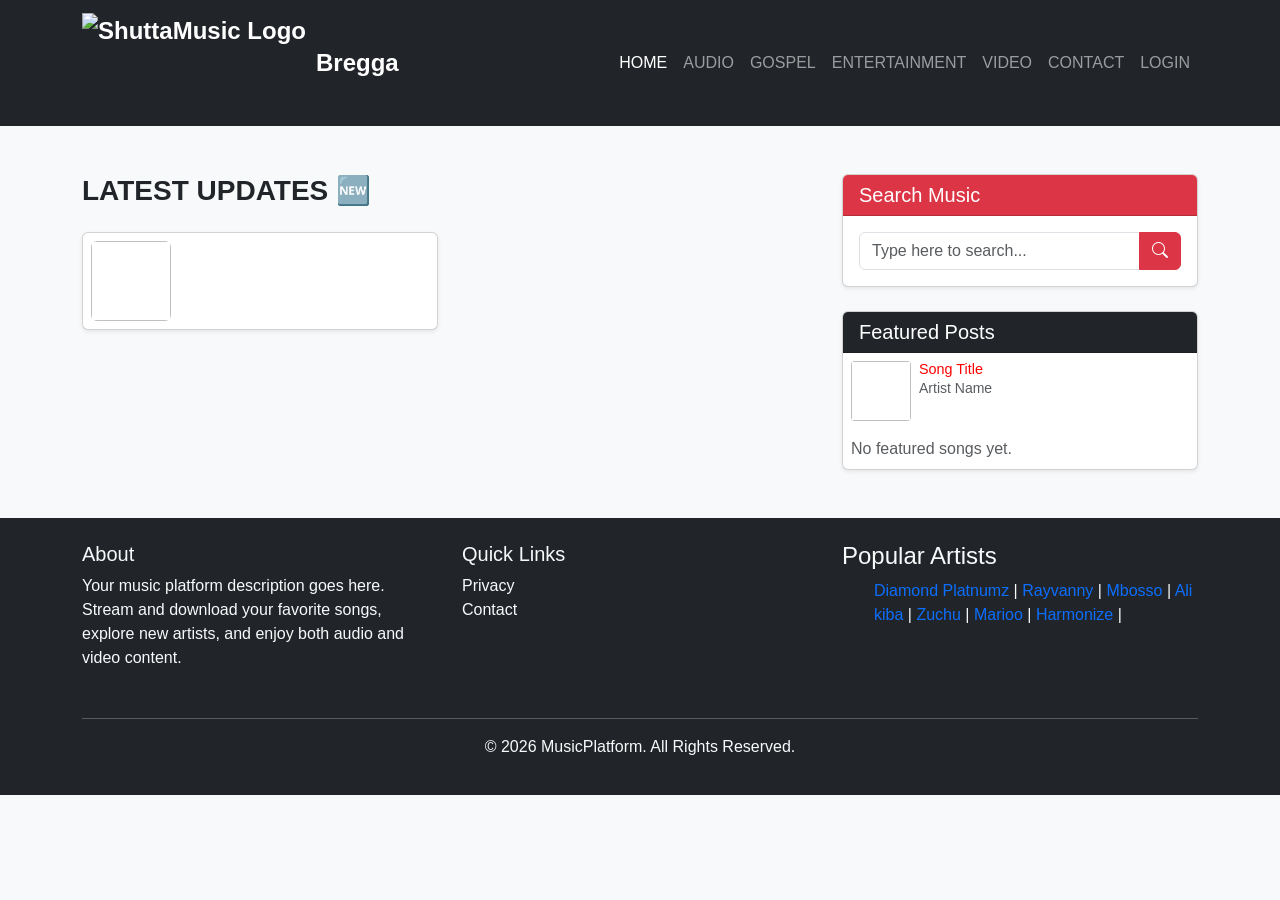
<file: src/main/resources/templates/index.html>
<!DOCTYPE html>
<html xmlns:th="http://www.thymeleaf.org">
<head>
  <meta charset="UTF-8">
  <title>BreggaMusicz</title>
  <meta name="viewport" content="width=device-width, initial-scale=1">

  <!-- Bootstrap CSS -->
  <link href="https://cdn.jsdelivr.net/npm/bootstrap@5.3.2/dist/css/bootstrap.min.css" rel="stylesheet">
  <link href="https://cdn.jsdelivr.net/npm/bootstrap-icons/font/bootstrap-icons.css" rel="stylesheet">

  <style>
    body {
      background: #f8f9fa;
      font-family: Arial, sans-serif;
    }

    /* Navbar */
    .navbar-brand {
      font-weight: bold;
      font-size: 1.5rem;
      display: flex;
      align-items: center;
      gap: 10px;
    }

    .navbar-brand img {
      height: 100px;
      max-width: 120%;
    }

    /* Search Section */
    .search-section {
      background: linear-gradient(to right, #000, #222);
      color: white;
      padding: 60px 20px;
      text-align: center;
    }

    .search-section input {
      max-width: 500px;
      width: 100%;
      margin: 0 auto;
      border-radius: 50px;
    }

    /* Footer */
    footer {
      background: #000;
      color: #fff;
      padding: 20px 0;
      margin-top: 40px;
    }

    /* Section titles */
    section h4 {
      font-weight: bold;
      margin-bottom: 20px;
    }

    /* Music & Artist Images */
    .artist-img {
      width: 100px;
      height: 100px;
      object-fit: cover;
      border-radius: 50%;
    }
	a{
		text-decoration: none;
	}

    .music-card img {
      width: 100%;
      height: 200px;
      object-fit: cover;
      border-radius: 10px;
    }

    /* Responsive adjustments */
    @media(max-width: 992px) {
      .navbar-brand {
        font-size: 1.2rem;
      }
      .search-section {
        padding: 40px 15px;
      }
      .music-card img {
        height: 180px;
      }
    }

    @media(max-width: 768px) {
      .artist-img {
        width: 80px;
        height: 80px;
      }

      .music-card img {
        height: 150px;
      }

      .search-section h2 {
        font-size: 1.5rem;
      }

      .navbar-brand img {
        height: 40px;
      }
    }

    @media(max-width: 576px) {
      .search-section {
        padding: 30px 10px;
      }

      .search-section input {
        max-width: 100%;
        font-size: 0.9rem;
      }

      .navbar-nav .nav-link {
        font-size: 0.9rem;
      }
    }

  </style>
</head>
<body>

<!-- NAVBAR -->
<nav class="navbar navbar-expand-lg navbar-dark bg-dark">
  <div class="container">
    <a class="navbar-brand" th:href="@{/}">
      <img th:src="@{/images/brandz.png}" alt="ShuttaMusic Logo">Bregga
    </a>
    <button class="navbar-toggler" type="button" data-bs-toggle="collapse" data-bs-target="#menu">
      <span class="navbar-toggler-icon"></span>
    </button>

    <div class="collapse navbar-collapse" id="menu">
      <ul class="navbar-nav ms-auto">
        <li class="nav-item"><a class="nav-link active" th:href="@{/}">HOME</a></li>
        <li class="nav-item"><a class="nav-link" th:href="@{/new_audio}">AUDIO</a></li>
        <li class="nav-item"><a class="nav-link" th:href="@{/gospel}">GOSPEL</a></li>
        <li class="nav-item"><a class="nav-link" th:href="@{/entertainment}">ENTERTAINMENT</a></li>
        <li class="nav-item"><a class="nav-link" th:href="@{/video}">VIDEO</a></li>
        <li class="nav-item"><a class="nav-link" th:href="@{/contact}">CONTACT</a></li>
        <li class="nav-item"><a class="nav-link" th:href="@{login}">LOGIN</a></li>
      </ul>
    </div>
  </div>
</nav>
<div class="container my-5">
  <div class="row">

    <!-- MAIN CONTENT / LATEST UPDATES -->
    <div class="col-lg-8 col-md-12">
      <h3 class="mb-4 fw-bold">LATEST UPDATES 🆕</h3>
      <div class="row g-4">
        <!-- Loop through musics -->
        <div class="col-12 col-sm-6 col-md-6" th:each="music : ${musics}">
          <div class="card h-100 shadow-sm p-2">
            <a th:href="@{'/download/' + ${music.id}}" class="text-decoration-none">
              <div class="d-flex align-items-center">
                <!-- Left: Image -->
                <img th:src="@{'/uploads/images/' + ${music.artistImage}}"
                     th:alt="${music.title}"
                     style="width:80px; height:80px; object-fit:cover; border-radius:6px; margin-right:12px;">
                
                <!-- Right: Artist Name and Title -->
                <div>
                  <small class="d-block fw-bold" th:text="${music.artistName}" style="color:red;"></small>
                  <h6 class="mb-0" th:text="${music.title}" style="color:red;"></h6>
                  <small class="text-muted" th:text="${music.songType}"></small>
                </div>
              </div>
            </a>
          </div>
        </div>
      </div>
    </div>

    <!-- RIGHT SIDEBAR -->
    <div class="col-lg-4 col-md-12 mt-4 mt-lg-0">

      <!-- SEARCH -->
      <div class="card mb-4 shadow-sm">
        <div class="card-header bg-danger text-white">
          <h5 class="mb-0">Search Music</h5>
        </div>
        <div class="card-body">
          <form th:action="@{/search}" method="get">
            <div class="input-group">
              <input type="text" name="query" class="form-control" placeholder="Type here to search..." required>
              <button class="btn btn-danger" type="submit">
                <i class="bi bi-search"></i>
              </button>
            </div>
          </form>
        </div>
      </div>

      <!-- FEATURED POSTS -->
      <div class="card shadow-sm">
        <div class="card-header bg-dark text-white">
          <h5 class="mb-0">Featured Posts</h5>
        </div>
        <div class="card-body p-2">

          <!-- Display featured musics -->
          <div th:each="featured : ${musics.subList(0, musics.size() > 10 ? 10 : musics.size())}" class="d-flex mb-3">
            <a th:href="@{'/download/' + ${featured.id}}">
              <img th:src="@{'/uploads/images/' + ${featured.artistImage}}"
                   style="width:60px; height:60px; object-fit:cover; border-radius:4px;" 
                   th:alt="${featured.title}">
            </a>
            <div class="ms-2">
              <h6 class="mb-0" style="font-size:0.9rem; color:red;" th:text="${featured.title}">Song Title</h6>
              <small class="text-muted d-block" th:text="${featured.artistName}">Artist Name</small>
            </div>
          </div>

          <!-- Message if no musics -->
          <div th:if="${#lists.isEmpty(musics)}">
            <p class="text-muted mb-0">No featured songs yet.</p>
          </div>

        </div>
      </div>

    </div> <!-- /RIGHT SIDEBAR -->

  </div> <!-- /.row -->
</div>



				<!-- Footer -->
				<footer class="bg-dark text-light pt-4 mt-5">
				    <div class="container">
				        <div class="row">

				            <!-- About Section -->
				            <div class="col-md-4 mb-3">
				                <h5>About</h5>
				                <p>
				                    Your music platform description goes here. Stream and download your favorite songs, explore new artists, and enjoy both audio and video content.
				                </p>
				            </div>

				            <!-- Quick Links -->
				            <div class="col-md-4 mb-3">
				                <h5>Quick Links</h5>
				                <ul class="list-unstyled">  
				                      <li><a th:href="@{privacy}" class="text-light text-decoration-none">Privacy</a></li>
				                    <li><a th:href="@{/contact}" class="text-light text-decoration-none">Contact</a></li>
				                </ul>
				            </div>
							<div class="col-md-4 mb-3">
							<h4>Popular Artists</h4>
							      <ul class="artist-links">
									<a href="/artist?name=Diamond Platnumz">Diamond Platnumz</a> |
									    <a href="/artist?name=Rayvanny">Rayvanny</a> |
									    <a href="/artist?name=Mboso">Mbosso</a>  |
										<a href="/artist?name=Ali kiba">Ali kiba</a>  |
										<a href="/artist?name=Zuchu">Zuchu</a>  |
										<a href="/artist?name=Marioo">Marioo</a>  |
										<a href="/artist?name=Harmonize">Harmonize</a>  |
							     </ul>
								 </div>

				        </div>

				        <hr class="bg-light">

				        <!-- Copyright -->
				        <div class="text-center pb-3">
				            &copy; <span id="year"></span> MusicPlatform. All Rights Reserved.
				        </div>
				    </div>
				</footer>

				<script>
				    // Dynamic year
				    document.getElementById('year').textContent = new Date().getFullYear();
				</script>

<!-- Bootstrap JS -->
<script>
  // Dynamically set the current year
  document.getElementById("current-year").textContent = new Date().getFullYear();
</script>
<script src="https://cdn.jsdelivr.net/npm/bootstrap@5.3.2/dist/js/bootstrap.bundle.min.js"></script>
</body>
</html>
</file>
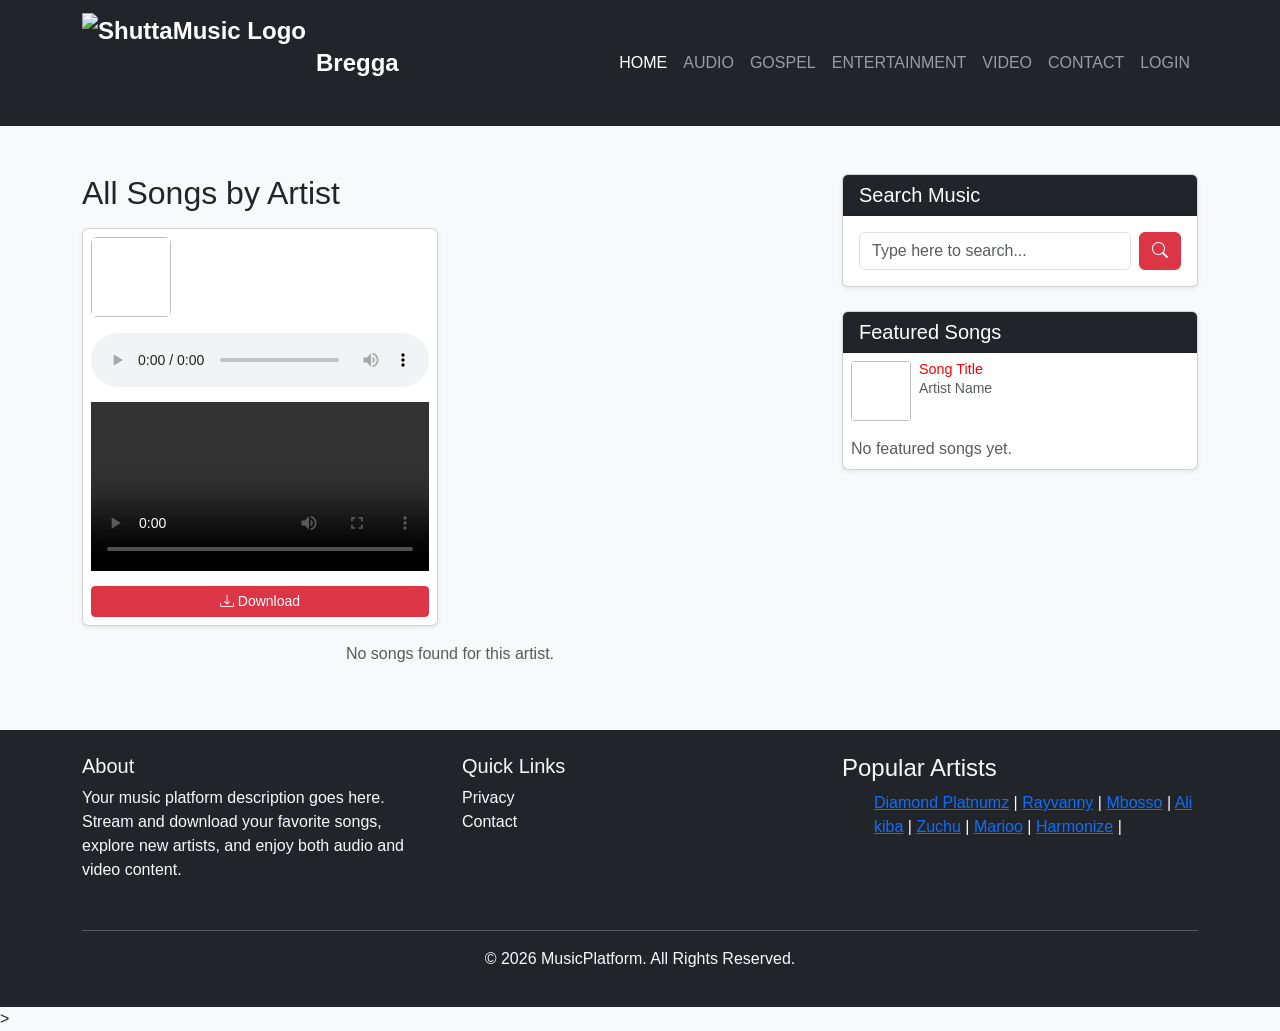
<file: src/main/resources/templates/artist.html>
<!DOCTYPE html>
	<html xmlns:th="http://www.thymeleaf.org">
	<head>
	  <meta charset="UTF-8">
	   <title th:text="${artistName} + ' Songs'">Artist Songs</title>
	  <meta name="viewport" content="width=device-width, initial-scale=1">

	  <!-- Bootstrap CSS -->
	  <link href="https://cdn.jsdelivr.net/npm/bootstrap@5.3.2/dist/css/bootstrap.min.css" rel="stylesheet">
	  <link href="https://cdn.jsdelivr.net/npm/bootstrap-icons/font/bootstrap-icons.css" rel="stylesheet">

	  <style>
	    body {
	      background: #f8f9fa;
	      font-family: Arial, sans-serif;
	    }

	    /* Navbar */
	    .navbar-brand {
	      font-weight: bold;
	      font-size: 1.5rem;
	      display: flex;
	      align-items: center;
	      gap: 10px;
	    }

	    .navbar-brand img {
	      height: 100px;
	      max-width: 120%;
	    }

	    /* Search Section */
	    .search-section {
	      background: linear-gradient(to right, #000, #222);
	      color: white;
	      padding: 60px 20px;
	      text-align: center;
	    }

	    .search-section input {
	      max-width: 500px;
	      width: 100%;
	      margin: 0 auto;
	      border-radius: 50px;
	    }

	    /* Footer */
	    footer {
	      background: #000;
	      color: #fff;
	      padding: 20px 0;
	      margin-top: 40px;
	    }

	    /* Section titles */
	    section h4 {
	      font-weight: bold;
	      margin-bottom: 20px;
	    }

	    /* Music & Artist Images */
	    .artist-img {
	      width: 100px;
	      height: 100px;
	      object-fit: cover;
	      border-radius: 50%;
	    }

	    .music-card img {
	      width: 100%;
	      height: 200px;
	      object-fit: cover;
	      border-radius: 10px;
	    }

	    /* Responsive adjustments */
	    @media(max-width: 992px) {
	      .navbar-brand {
	        font-size: 1.2rem;
	      }
	      .search-section {
	        padding: 40px 15px;
	      }
	      .music-card img {
	        height: 180px;
	      }
	    }

	    @media(max-width: 768px) {
	      .artist-img {
	        width: 80px;
	        height: 80px;
	      }

	      .music-card img {
	        height: 150px;
	      }

	      .search-section h2 {
	        font-size: 1.5rem;
	      }

	      .navbar-brand img {
	        height: 40px;
	      }
	    }

	    @media(max-width: 576px) {
	      .search-section {
	        padding: 30px 10px;
	      }

	      .search-section input {
	        max-width: 100%;
	        font-size: 0.9rem;
	      }

	      .navbar-nav .nav-link {
	        font-size: 0.9rem;
	      }
	    }
		
		
	  </style>
	</head>
	<body>

	<!-- NAVBAR -->
	<nav class="navbar navbar-expand-lg navbar-dark bg-dark">
	  <div class="container">
	    <a class="navbar-brand" th:href="@{/}">
	      <img th:src="@{/images/brandz.png}" alt="ShuttaMusic Logo"> Bregga
	    </a>

	    <button class="navbar-toggler" type="button" data-bs-toggle="collapse" data-bs-target="#menu">
	      <span class="navbar-toggler-icon"></span>
	    </button>

	    <div class="collapse navbar-collapse" id="menu">
	      <ul class="navbar-nav ms-auto">
	        <li class="nav-item"><a class="nav-link active" th:href="@{/}">HOME</a></li>
	        <li class="nav-item"><a class="nav-link" th:href="@{/new_audio}">AUDIO</a></li>
	        <li class="nav-item"><a class="nav-link" th:href="@{/gospel}">GOSPEL</a></li>
	        <li class="nav-item"><a class="nav-link" th:href="@{/entertainment}">ENTERTAINMENT</a></li>
	        <li class="nav-item"><a class="nav-link" th:href="@{/video}">VIDEO</a></li>
	        <li class="nav-item"><a class="nav-link" th:href="@{/contact}">CONTACT</a></li>
	        <li class="nav-item"><a class="nav-link" th:href="@{login}">LOGIN</a></li>
	      </ul>
	    </div>
	  </div>
	</nav>
	<div class="container my-5">
	  <div class="row">

	    <!-- LEFT COLUMN: Artist Songs -->
	    <div class="col-lg-8 col-md-12">

	      <!-- PAGE HEADER -->
	      <h2 class="mb-3" th:text="'All Songs by ' + ${artistName}">All Songs by Artist</h2>

	      <!-- SONG LIST -->
	      <div class="row g-4" th:if="${songs != null}">
	        <div class="col-12 col-sm-6 col-md-6" th:each="song : ${songs}">
	          <div class="card h-100 shadow-sm p-2">

	            <a th:href="@{'/uploads/songs/' + ${song.songFile}}" target="_blank" class="text-decoration-none">
	              <div class="d-flex align-items-center">

	                <!-- LEFT: Artist Image -->
	                <img th:src="@{'/uploads/images/' + ${song.artistImage}}"
	                     th:alt="${song.title}"
	                     style="width:80px; height:80px; object-fit:cover; border-radius:6px; margin-right:12px;">

	                <!-- RIGHT: Title & Artist Name -->
	                <div class="flex-grow-1">
	                  <small class="d-block fw-bold" th:text="${song.artistName}" style="color:red;"></small>
	                  <h6 class="mb-1" th:text="${song.title}" style="color:red;"></h6>
	                  <small class="text-muted" th:text="${song.songType}"></small>
	                </div>

	              </div>
	            </a>

	            <!-- AUDIO / VIDEO PLAYER -->
	            <div class="mt-2">
	              <div th:if="${song.songType == 'AUDIO'}">
	                <audio controls th:src="@{'/uploads/songs/' + ${song.songFile}}" class="w-100 mt-2"></audio>
	              </div>
	              <div th:if="${song.songType == 'VIDEO'}">
	                <video controls th:src="@{'/uploads/songs/' + ${song.songFile}}" class="w-100 mt-2"></video>
	              </div>
	            </div>

	            <!-- DOWNLOAD BUTTON -->
	            <a th:href="@{'/uploads/songs/' + ${song.songFile}}" download class="btn btn-sm btn-danger mt-2">
	              <i class="bi bi-download"></i> Download
	            </a>

	          </div>
	        </div>
	      </div>

	      <!-- No Songs Message -->
	      <div class="text-center mt-3" th:if="${#lists.isEmpty(songs)}">
	        <p class="text-muted">No songs found for this artist.</p>
	      </div>

	    </div>

	    <!-- RIGHT COLUMN: Sidebar -->
	    <div class="col-lg-4 col-md-12 mt-4 mt-lg-0">

	      <!-- SEARCH BOX -->
	      <div class="card mb-4 shadow-sm">
	        <div class="card-header bg-dark text-white">
	          <h5 class="mb-0">Search Music</h5>
	        </div>
	        <div class="card-body p-3">
	          <form th:action="@{/search}" method="get" class="d-flex">
	            <input type="text" name="query" class="form-control me-2" placeholder="Type here to search..." required>
	            <button class="btn btn-danger" type="submit">
	              <i class="bi bi-search"></i>
	            </button>
	          </form>
	        </div>
	      </div>

	      <!-- FEATURED SONGS -->
	      <div class="card shadow-sm">
	        <div class="card-header bg-dark text-white">
	          <h5 class="mb-0">Featured Songs</h5>
	        </div>
	        <div class="card-body p-2">

	          <!-- Loop over top 5 featured songs -->
	          <div th:each="featured : ${songs.subList(0, songs.size() > 5 ? 5 : songs.size())}" class="d-flex mb-3">
	            <a th:href="@{'/uploads/songs/' + ${featured.songFile}}" target="_blank">
	              <img th:src="@{'/uploads/images/' + ${featured.artistImage}}"
	                   style="width:60px; height:60px; object-fit:cover; border-radius:4px;" 
	                   th:alt="${featured.title}">
	            </a>
	            <div class="ms-2">
	              <h6 class="mb-0" style="font-size:0.9rem; color:red;" th:text="${featured.title}">Song Title</h6>
	              <small class="text-muted d-block" th:text="${featured.artistName}">Artist Name</small>
	            </div>
	          </div>

	          <!-- Message if no featured songs -->
	          <div th:if="${#lists.isEmpty(songs)}">
	            <p class="text-muted mb-0">No featured songs yet.</p>
	          </div>

	        </div>
	      </div>

	    </div> <!-- /RIGHT COLUMN -->

	  </div> <!-- /.row -->
	</div> <!-- /CONTAINER -->

<!-- Footer -->
				<footer class="bg-dark text-light pt-4 mt-5">
				    <div class="container">
				        <div class="row">

				            <!-- About Section -->
				            <div class="col-md-4 mb-3">
				                <h5>About</h5>
				                <p>
				                    Your music platform description goes here. Stream and download your favorite songs, explore new artists, and enjoy both audio and video content.
				                </p>
				            </div>

				            <!-- Quick Links -->
				            <div class="col-md-4 mb-3">
				                <h5>Quick Links</h5>
				                <ul class="list-unstyled">  
				                    <li><a th:href="@{privacy}" class="text-light text-decoration-none">Privacy</a></li>
				                    <li><a th:href="@{/contact}" class="text-light text-decoration-none">Contact</a></li>
				                </ul>
				            </div>
							<div class="col-md-4 mb-3">
							<h4>Popular Artists</h4>
							      <ul class="artist-links">
									<a href="/artist?name=Diamond Platnumz">Diamond Platnumz</a> |
									    <a href="/artist?name=Rayvanny">Rayvanny</a> |
									    <a href="/artist?name=Mboso">Mbosso</a>  |
										<a href="/artist?name=Ali kiba">Ali kiba</a>  |
										<a href="/artist?name=Zuchu">Zuchu</a>  |
										<a href="/artist?name=Marioo">Marioo</a>  |
										<a href="/artist?name=Harmonize">Harmonize</a>  |
							     </ul>
								 </div>

				        </div>

				        <hr class="bg-light">

				        <!-- Copyright -->
				        <div class="text-center pb-3">
				            &copy; <span id="year"></span> MusicPlatform. All Rights Reserved.
				        </div>
				    </div>
				</footer>

				<script>
				    // Dynamic year
				    document.getElementById('year').textContent = new Date().getFullYear();
				</script>

<!-- Bootstrap JS -->
<script>
  // Dynamically set the current year
  document.getElementById("current-year").textContent = new Date().getFullYear();
</script>
<script src="https://cdn.jsdelivr.net/npm/bootstrap@5.3.2/dist/js/bootstrap.bundle.min.js"></script>
</body>
</html>
>
</file>
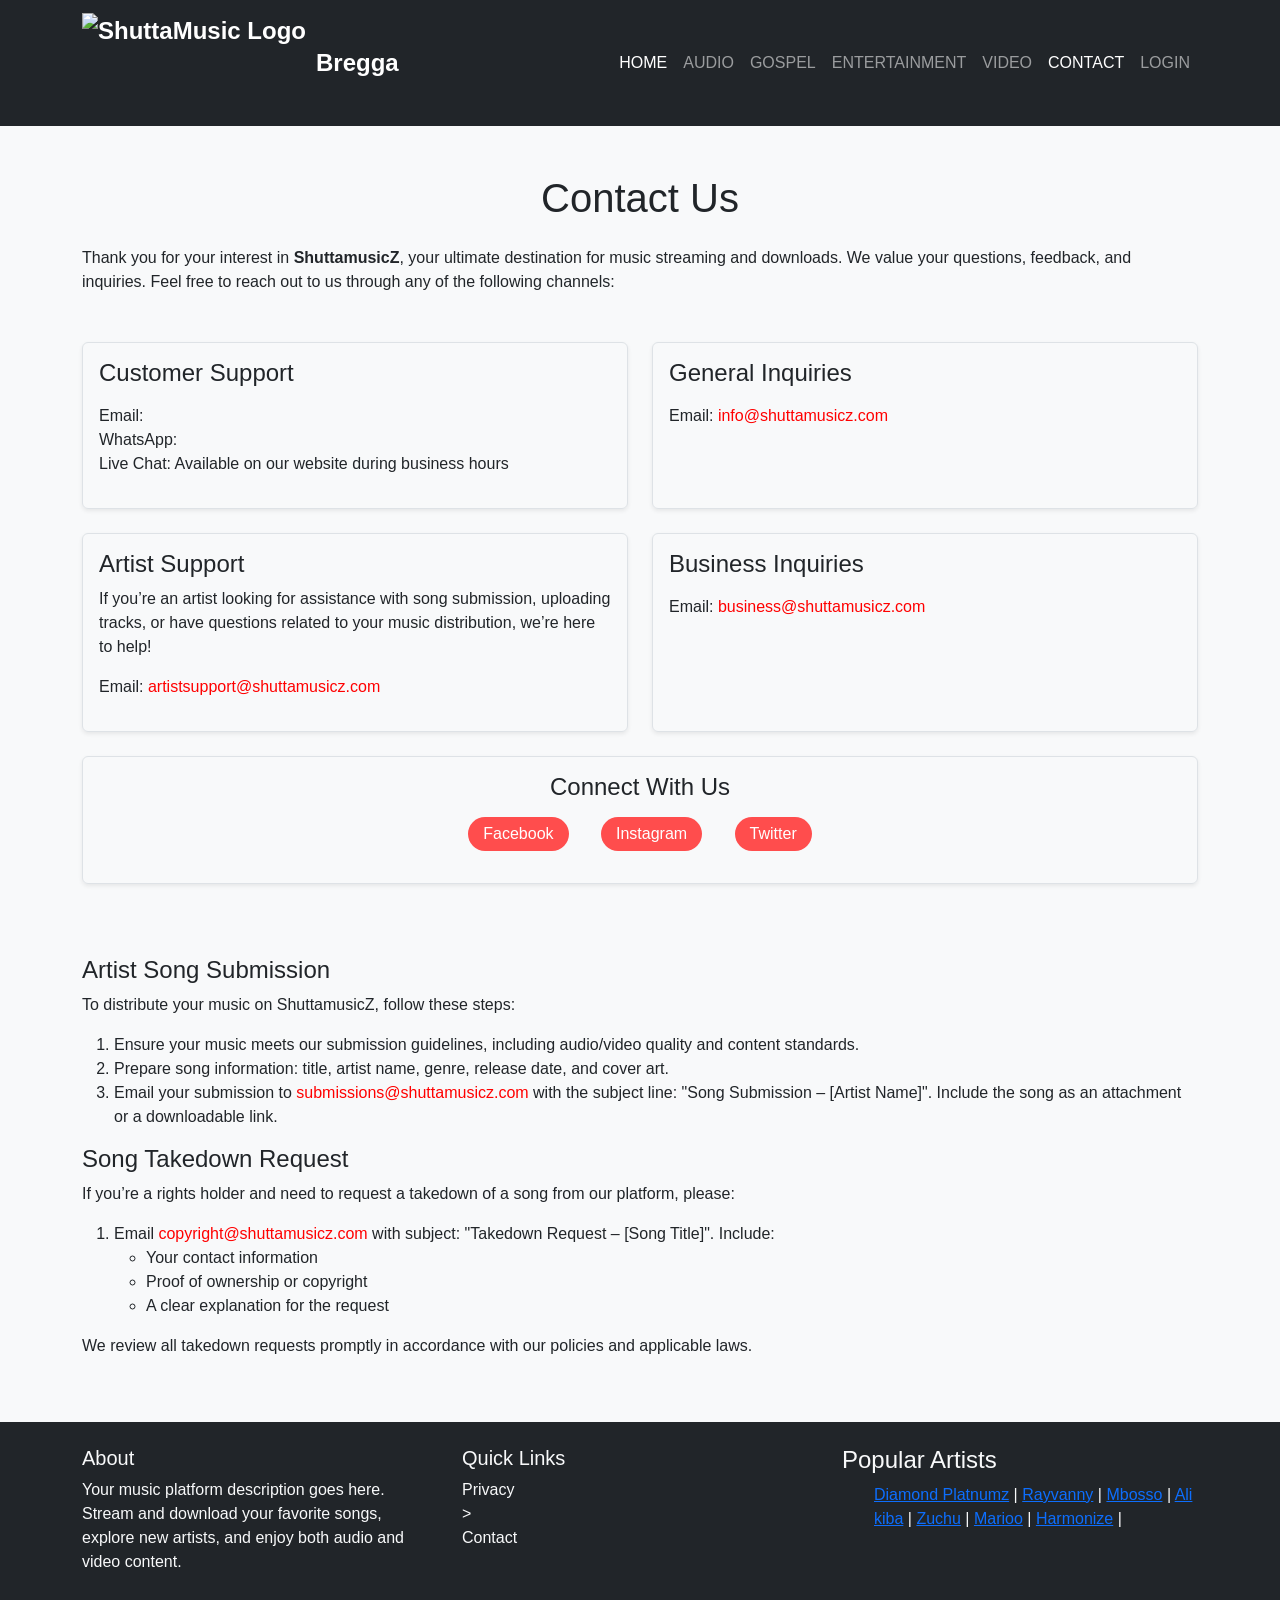
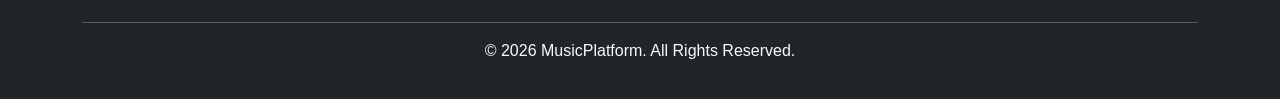
<file: src/main/resources/templates/contact.html>
<!DOCTYPE html>
<html xmlns:th="http://www.thymeleaf.org">
<head>
  <meta charset="UTF-8">
  <title>Breggamusicz</title>
  <meta name="viewport" content="width=device-width, initial-scale=1">

  <!-- Bootstrap CSS -->
  <link href="https://cdn.jsdelivr.net/npm/bootstrap@5.3.2/dist/css/bootstrap.min.css" rel="stylesheet">
  <link href="https://cdn.jsdelivr.net/npm/bootstrap-icons/font/bootstrap-icons.css" rel="stylesheet">

  <style>
    body {
      background: #f8f9fa;
      font-family: Arial, sans-serif;
    }

    /* Navbar */
    .navbar-brand {
      font-weight: bold;
      font-size: 1.5rem;
      display: flex;
      align-items: center;
      gap: 10px;
    }

    .navbar-brand img {
      height: 100px;
      max-width: 120%;
    }

    /* Search Section */
    .search-section {
      background: linear-gradient(to right, #000, #222);
      color: white;
      padding: 60px 20px;
      text-align: center;
    }

    .search-section input {
      max-width: 500px;
      width: 100%;
      margin: 0 auto;
      border-radius: 50px;
    }

    /* Footer */
    footer {
      background: #000;
      color: #fff;
      padding: 20px 0;
      margin-top: 40px;
    }

    /* Section titles */
    section h4 {
      font-weight: bold;
      margin-bottom: 20px;
    }

    /* Music & Artist Images */
    .artist-img {
      width: 100px;
      height: 100px;
      object-fit: cover;
      border-radius: 50%;
    }

    .music-card img {
      width: 100%;
      height: 200px;
      object-fit: cover;
      border-radius: 10px;
    }

    /* Responsive adjustments */
    @media(max-width: 992px) {
      .navbar-brand {
        font-size: 1.2rem;
      }
      .search-section {
        padding: 40px 15px;
      }
      .music-card img {
        height: 180px;
      }
    }

    @media(max-width: 768px) {
      .artist-img {
        width: 80px;
        height: 80px;
      }

      .music-card img {
        height: 150px;
      }

      .search-section h2 {
        font-size: 1.5rem;
      }

      .navbar-brand img {
        height: 40px;
      }
    }

    @media(max-width: 576px) {
      .search-section {
        padding: 30px 10px;
      }

      .search-section input {
        max-width: 100%;
        font-size: 0.9rem;
      }

      .navbar-nav .nav-link {
        font-size: 0.9rem;
      }
	  
    }
	/* Remove underline & keep links red */
	.entry-title a,
	.meta-category a {
	    color: #e60000;        /* red color */
	    text-decoration: none; /* remove underline */
	    font-weight: 600;
	}

	/* Hover effect */
	.entry-title a:hover,
	.meta-category a:hover {
	    color: #b80000;        /* darker red on hover */
	    text-decoration: none;
	}
	
	
	.contact-box {
	  transition: transform 0.3s ease, box-shadow 0.3s ease;
	}
	.contact-box:hover {
	  transform: translateY(-5px);
	  box-shadow: 0 8px 20px rgba(0,0,0,0.15);
	}
	.list-inline-item a {
	  display: inline-block;
	  margin: 0 10px;
	  padding: 5px 15px;
	  background: #ff4d4d;
	  color: #fff;
	  border-radius: 20px;
	  text-decoration: none;
	  transition: background 0.3s;
	}
	.list-inline-item a:hover {
	  background: #ff1a1a;
	}

  </style>
</head>
<body>

<!-- NAVBAR -->
<nav class="navbar navbar-expand-lg navbar-dark bg-dark">
  <div class="container">
    <a class="navbar-brand" th:href="@{/}">
      <img th:src="@{/images/brandz.png}" alt="ShuttaMusic Logo"> Bregga
    </a>

    <button class="navbar-toggler" type="button" data-bs-toggle="collapse" data-bs-target="#menu">
      <span class="navbar-toggler-icon"></span>
    </button>

    <div class="collapse navbar-collapse" id="menu">
      <ul class="navbar-nav ms-auto">
        <li class="nav-item"><a class="nav-link active" th:href="@{/}">HOME</a></li>
        <li class="nav-item"><a class="nav-link" th:href="@{/new_audio}">AUDIO</a></li>
        <li class="nav-item"><a class="nav-link" th:href="@{/gospel}">GOSPEL</a></li>
        <li class="nav-item"><a class="nav-link" th:href="@{/entertainment}">ENTERTAINMENT</a></li>
        <li class="nav-item"><a class="nav-link" th:href="@{/video}">VIDEO</a></li>
        <li class="nav-item"><a class="nav-link active" th:href="@{/contact}">CONTACT</a></li>
        <li class="nav-item"><a class="nav-link" th:href="@{login}">LOGIN</a></li>
      </ul>
    </div>
  </div>
</nav>

<div class="container my-5">
  <div class="row">

    <!-- MAIN COLUMN: Contact Content -->
    <div class="col-12">
      <main class="main-box main-box-single">

        <article class="vce-page page type-page status-publish hentry">

          <!-- Page Header -->
          <header class="entry-header mb-4 text-center">
            <h1 class="entry-title entry-title-page">Contact Us</h1>
          </header>

          <!-- Contact Description -->
          <div class="entry-content page-content mb-5">
            <p>
              Thank you for your interest in <strong>ShuttamusicZ</strong>, your ultimate destination for music streaming and downloads. 
              We value your questions, feedback, and inquiries. Feel free to reach out to us through any of the following channels:
            </p>
          </div>

          <!-- Contact Info Grid -->
          <div class="row text-center text-md-start mb-5">

            <!-- Customer Support -->
            <div class="col-md-6 mb-4">
              <div class="contact-box p-3 border rounded shadow-sm h-100">
                <h4>Customer Support</h4>
                <ul class="list-unstyled mt-3">
                  <li>Email: 
                    <a th:href="'mailto:' + ${supportEmail}" 
                       th:text="${supportEmail}" 
                       style="color: red; text-decoration: none;">
                    </a>
                  </li>
                  <li>WhatsApp: <strong th:text="${whatsAppNumber}"></strong></li>
                  <li>Live Chat: Available on our website during business hours</li>
                </ul>
              </div>
            </div>

            <!-- General Inquiries -->
            <div class="col-md-6 mb-4">
              <div class="contact-box p-3 border rounded shadow-sm h-100">
                <h4>General Inquiries</h4>
                <ul class="list-unstyled mt-3">
                  <li>Email: <a href="mailto:info@shuttamusicz.com" style="color: red; text-decoration: none">info@shuttamusicz.com</a></li>
                </ul>
              </div>
            </div>

            <!-- Artist Support -->
            <div class="col-md-6 mb-4">
              <div class="contact-box p-3 border rounded shadow-sm h-100">
                <h4>Artist Support</h4>
                <p>If you’re an artist looking for assistance with song submission, uploading tracks, or have questions related to your music distribution, we’re here to help!</p>
                <ul class="list-unstyled mt-3">
                  <li>Email: <a href="mailto:artistsupport@shuttamusicz.com" style="color: red; text-decoration: none">artistsupport@shuttamusicz.com</a></li>
                </ul>
              </div>
            </div>

            <!-- Business Inquiries -->
            <div class="col-md-6 mb-4">
              <div class="contact-box p-3 border rounded shadow-sm h-100">
                <h4>Business Inquiries</h4>
                <ul class="list-unstyled mt-3">
                  <li>Email: <a href="mailto:business@shuttamusicz.com" style="color: red; text-decoration: none">business@shuttamusicz.com</a></li>
                </ul>
              </div>
            </div>

            <!-- Social Media -->
            <div class="col-12 mb-4">
              <div class="contact-box p-3 border rounded shadow-sm text-center">
                <h4>Connect With Us</h4>
                <ul class="list-inline mt-3">
                  <li class="list-inline-item"><a href="https://www.facebook.com/shuttamusicz" target="_blank">Facebook</a></li>
                  <li class="list-inline-item"><a href="https://www.instagram.com/shuttamusicz" target="_blank">Instagram</a></li>
                  <li class="list-inline-item"><a href="https://twitter.com/shuttamusicz" target="_blank">Twitter</a></li>
                </ul>
              </div>
            </div>

          </div>

          <!-- Song Submission & Takedown Instructions -->
          <div class="entry-content page-content">
            <h4>Artist Song Submission</h4>
            <p>To distribute your music on ShuttamusicZ, follow these steps:</p>
            <ol>
              <li>Ensure your music meets our submission guidelines, including audio/video quality and content standards.</li>
              <li>Prepare song information: title, artist name, genre, release date, and cover art.</li>
              <li>Email your submission to <a href="mailto:submissions@shuttamusicz.com" style="color: red; text-decoration: none">submissions@shuttamusicz.com</a> with the subject line: "Song Submission – [Artist Name]". Include the song as an attachment or a downloadable link.</li>
            </ol>

            <h4>Song Takedown Request</h4>
            <p>If you’re a rights holder and need to request a takedown of a song from our platform, please:</p>
            <ol>
              <li>Email <a href="mailto:copyright@shuttamusicz.com" style="color: red; text-decoration: none">copyright@shuttamusicz.com</a> with subject: "Takedown Request – [Song Title]". Include:
                <ul>
                  <li>Your contact information</li>
                  <li>Proof of ownership or copyright</li>
                  <li>A clear explanation for the request</li>
                </ul>
              </li>
            </ol>
            <p>We review all takedown requests promptly in accordance with our policies and applicable laws.</p>
          </div>

        </article>
      </main>
    </div> <!-- /MAIN COLUMN -->

  </div> <!-- /ROW -->
</div> <!-- /CONTAINER -->

		<!-- Footer -->
				<footer class="bg-dark text-light pt-4 mt-5">
				    <div class="container">
				        <div class="row">

				            <!-- About Section -->
				            <div class="col-md-4 mb-3">
				                <h5>About</h5>
				                <p>
				                    Your music platform description goes here. Stream and download your favorite songs, explore new artists, and enjoy both audio and video content.
				                </p>
				            </div>

				            <!-- Quick Links -->
				            <div class="col-md-4 mb-3">
				                <h5>Quick Links</h5>
				                <ul class="list-unstyled">  
				                 <li><a th:href="@{privacy}" class="text-light text-decoration-none">Privacy</a></li>>
				                    <li><a th:href="@{/contact}" class="text-light text-decoration-none">Contact</a></li>
				                </ul>
				            </div>
							<div class="col-md-4 mb-3">
							<h4>Popular Artists</h4>
							      <ul class="artist-links">
									<a href="/artist?name=Diamond Platnumz">Diamond Platnumz</a> |
									    <a href="/artist?name=Rayvanny">Rayvanny</a> |
									    <a href="/artist?name=Mboso">Mbosso</a>  |
										<a href="/artist?name=Ali kiba">Ali kiba</a>  |
										<a href="/artist?name=Zuchu">Zuchu</a>  |
										<a href="/artist?name=Marioo">Marioo</a>  |
										<a href="/artist?name=Harmonize">Harmonize</a>  |
							     </ul>
								 </div>

				        </div>

				        <hr class="bg-light">

				        <!-- Copyright -->
				        <div class="text-center pb-3">
				            &copy; <span id="year"></span> MusicPlatform. All Rights Reserved.
				        </div>
				    </div>
				</footer>

				<script>
				    // Dynamic year
				    document.getElementById('year').textContent = new Date().getFullYear();
				</script>

<!-- Bootstrap JS -->
<script>
  // Dynamically set the current year
  document.getElementById("current-year").textContent = new Date().getFullYear();
</script>
<script src="https://cdn.jsdelivr.net/npm/bootstrap@5.3.2/dist/js/bootstrap.bundle.min.js"></script>
</body>
</html>
</file>
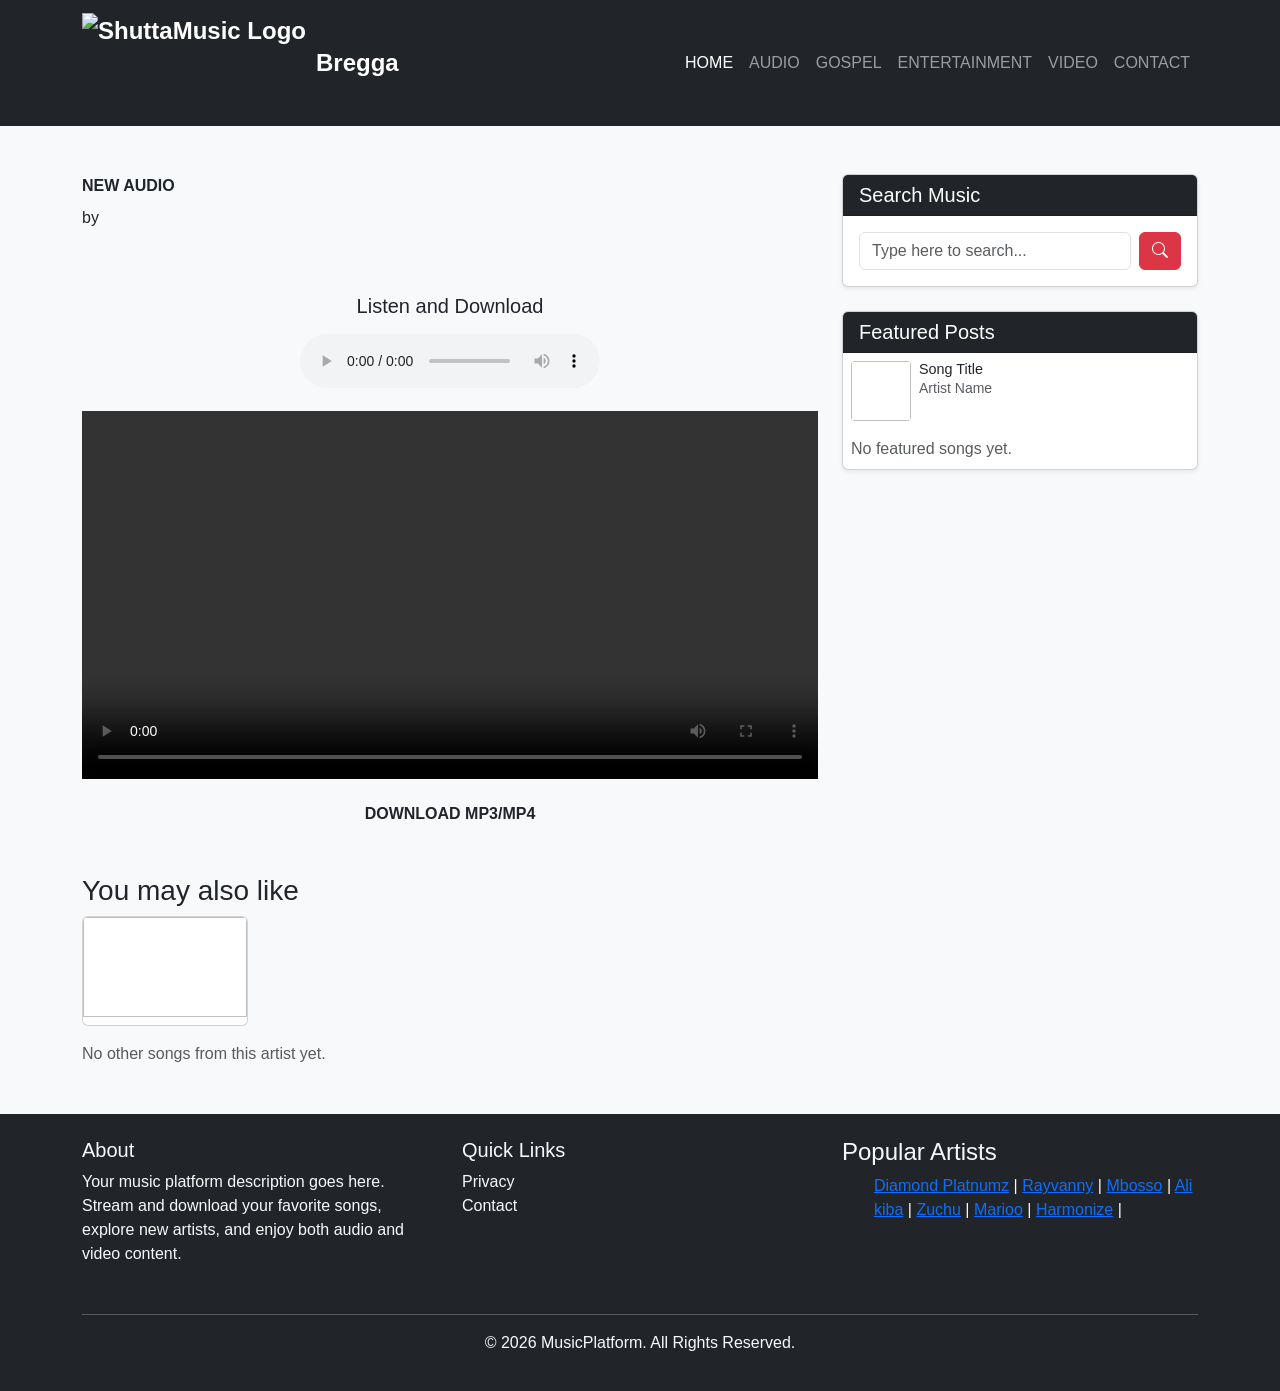
<file: src/main/resources/templates/download.html>
<!DOCTYPE html>
<html xmlns:th="http://www.thymeleaf.org">
<head>
  <meta charset="UTF-8">
  <title>reggamusicz</title>
  <meta name="viewport" content="width=device-width, initial-scale=1">

  <!-- Bootstrap CSS -->
  <link href="https://cdn.jsdelivr.net/npm/bootstrap@5.3.2/dist/css/bootstrap.min.css" rel="stylesheet">
  <link href="https://cdn.jsdelivr.net/npm/bootstrap-icons/font/bootstrap-icons.css" rel="stylesheet">

  <style>
    body {
      background: #f8f9fa;
      font-family: Arial, sans-serif;
    }

    /* Navbar */
    .navbar-brand {
      font-weight: bold;
      font-size: 1.5rem;
      display: flex;
      align-items: center;
      gap: 10px;
    }

    .navbar-brand img {
      height: 100px;
      max-width: 120%;
    }

    /* Search Section */
    .search-section {
      background: linear-gradient(to right, #000, #222);
      color: white;
      padding: 60px 20px;
      text-align: center;
    }

    .search-section input {
      max-width: 500px;
      width: 100%;
      margin: 0 auto;
      border-radius: 50px;
    }

    /* Footer */
    footer {
      background: #000;
      color: #fff;
      padding: 20px 0;
      margin-top: 40px;
    }

    /* Section titles */
    section h4 {
      font-weight: bold;
      margin-bottom: 20px;
    }

    /* Music & Artist Images */
    .artist-img {
      width: 100px;
      height: 100px;
      object-fit: cover;
      border-radius: 50%;
    }

    .music-card img {
      width: 100%;
      height: 200px;
      object-fit: cover;
      border-radius: 10px;
    }

    /* Responsive adjustments */
    @media(max-width: 992px) {
      .navbar-brand {
        font-size: 1.2rem;
      }
      .search-section {
        padding: 40px 15px;
      }
      .music-card img {
        height: 180px;
      }
    }

    @media(max-width: 768px) {
      .artist-img {
        width: 80px;
        height: 80px;
      }

      .music-card img {
        height: 150px;
      }

      .search-section h2 {
        font-size: 1.5rem;
      }

      .navbar-brand img {
        height: 40px;
      }
    }

    @media(max-width: 576px) {
      .search-section {
        padding: 30px 10px;
      }

      .search-section input {
        max-width: 100%;
        font-size: 0.9rem;
      }

      .navbar-nav .nav-link {
        font-size: 0.9rem;
      }
	  
    }
	/* Remove underline & keep links red */
	.entry-title a,
	.meta-category a {
	    color: #e60000;        /* red color */
	    text-decoration: none; /* remove underline */
	    font-weight: 600;
	}

	/* Hover effect */
	.entry-title a:hover,
	.meta-category a:hover {
	    color: #b80000;        /* darker red on hover */
	    text-decoration: none;
	}
	/* Shake animation */
	@keyframes shake {
	  0% { transform: translateX(0); }
	  20% { transform: translateX(-2px); }
	  40% { transform: translateX(2px); }
	  60% { transform: translateX(-2px); }
	  80% { transform: translateX(2px); }
	  100% { transform: translateX(0); }
	}

	/* Apply shake on hover for featured post images */
	.featured-post-img:hover {
	  animation: shake 0.5s;
	  animation-iteration-count: 1;
	  cursor: pointer;
	  transition: transform 0.2s ease-in-out;
	}
  </style>
</head>
<body>

<!-- NAVBAR -->
<nav class="navbar navbar-expand-lg navbar-dark bg-dark">
  <div class="container">
    <a class="navbar-brand" th:href="@{/}">
      <img th:src="@{/images/brandz.png}" alt="ShuttaMusic Logo"> Bregga
    </a>

    <button class="navbar-toggler" type="button" data-bs-toggle="collapse" data-bs-target="#menu">
      <span class="navbar-toggler-icon"></span>
    </button>

    <div class="collapse navbar-collapse" id="menu">
      <ul class="navbar-nav ms-auto">
        <li class="nav-item"><a class="nav-link active" th:href="@{/}">HOME</a></li>
        <li class="nav-item"><a class="nav-link" th:href="@{/new_audio}">AUDIO</a></li>
        <li class="nav-item"><a class="nav-link" th:href="@{/gospel}">GOSPEL</a></li>
        <li class="nav-item"><a class="nav-link" th:href="@{/entertainment}">ENTERTAINMENT</a></li>
        <li class="nav-item"><a class="nav-link" th:href="@{/video}">VIDEO</a></li>
        <li class="nav-item"><a class="nav-link" th:href="@{/contact}">CONTACT</a></li>
      </ul>
    </div>
  </div>
</nav>

<div class="container my-5" id="content">
  <div class="row">

    <!-- MAIN CONTENT -->
    <div class="col-lg-8 col-md-12" id="primary">
      <main id="main" class="main-box main-box-single">

        <article class="vce-single post type-post">

          <!-- Category -->
          <header class="entry-header mb-3">
            <span class="meta-category">
              <a th:href="@{/new_audio}">NEW AUDIO</a>
            </span>
            <h1 class="entry-title" th:text="${music.title}"></h1>
            <div class="entry-meta">
              <div class="meta-item author">
                <span>by <span th:text="${music.artistName}"></span></span>
              </div>
            </div>
          </header>

          <!-- Image -->
          <div class="meta-image mb-4 text-center">
            <img th:src="@{'/uploads/images/' + ${music.artistImage}}"
                 class="img-fluid"
                 th:alt="${music.title}">
          </div>

          <!-- Description and Player -->
          <div class="entry-content mb-4">
            <p th:text="'Enjoy the latest track from ' + ${music.artistName} + '.'"></p>
            <h5 class="text-center mb-3">Listen and Download</h5>

            <figure class="wp-block-audio text-center" th:if="${music.songType == 'AUDIO'}">
              <audio controls th:src="@{'/uploads/songs/' + ${music.songFile}}"></audio>
            </figure>
            <figure class="wp-block-video text-center" th:if="${music.songType == 'VIDEO'}">
              <video controls th:src="@{'/uploads/songs/' + ${music.songFile}}" style="width:100%; max-height:400px;"></video>
            </figure>

            <p class="text-center mt-3">
              <strong>
                <a th:href="@{'/uploads/songs/' + ${music.songFile}}" download>
                  DOWNLOAD MP3/MP4
                </a>
              </strong>
            </p>
          </div>

		  <!-- Similar Songs Section -->
		  <div class="main-box vce-related-box mt-5">
		      <h3 class="main-box-title">You may also like</h3>
		      <div class="main-box-inside row">
		          <div class="col-6 col-md-3 mb-3" th:each="m : ${musics}">
		              <div class="card h-100">
		                  <a th:href="@{'/download/' + ${m.id}}">
		                      <img th:src="@{'/uploads/images/' + ${m.artistImage}}"
		                           class="card-img-top"
		                           th:alt="${m.title}" style="height:100px; object-fit:cover;">
		                  </a>
		                  <div class="card-body p-1 text-center">
		                      <small th:text="${m.title}" class="d-block"></small>
		                  </div>
		              </div>
		          </div>
		          <div th:if="${#lists.isEmpty(musics)}" class="text-muted">No other songs from this artist yet.</div>
		      </div>
		  </div>

        </article>

      </main>
    </div>

  <!-- RIGHT SIDEBAR -->
<div class="col-lg-4 col-md-12">

  <!-- SEARCH BOX -->
  <div class="card mb-4 shadow-sm">
    <div class="card-header bg-dark text-white">
      <h5 class="mb-0">Search Music</h5>
    </div>
    <div class="card-body p-3">
      <form th:action="@{/search}" method="get" class="d-flex">
        <input type="text" name="query" class="form-control me-2" placeholder="Type here to search..." required>
        <button class="btn btn-danger" type="submit">
          <i class="bi bi-search"></i>
        </button>
      </form>
    </div>
  </div>

  <!-- FEATURED POSTS in Sidebar -->
  <div class="card shadow-sm">
      <div class="card-header bg-dark text-white">
          <h5 class="mb-0">Featured Posts</h5>
      </div>
      <div class="card-body p-2">
		<div th:each="featured : ${allMusics}" class="d-flex mb-3">
		    <a th:href="@{'/download/' + ${featured.id}}" target="_blank">
		        <img th:src="@{'/uploads/images/' + ${featured.artistImage}}" 
		             class="featured-post-img"
		             style="width:60px; height:60px; object-fit:cover; border-radius:4px;" 
		             th:alt="${featured.title}">
		    </a>
		    <div class="ms-2">
		        <h6 class="mb-0" style="font-size:0.9rem;" th:text="${featured.title}">Song Title</h6>
		        <small class="text-muted d-block" th:text="${featured.artistName}">Artist Name</small>
		    </div>
		</div>

          <div th:if="${#lists.isEmpty(allMusics)}">
              <p class="text-muted mb-0">No featured songs yet.</p>
          </div>
      </div>
  </div>
</div> <!-- /RIGHT SIDEBAR -->


  </div> <!-- /.row -->
</div>

		<!-- Footer -->
				<footer class="bg-dark text-light pt-4 mt-5">
				    <div class="container">
				        <div class="row">

				            <!-- About Section -->
				            <div class="col-md-4 mb-3">
				                <h5>About</h5>
				                <p>
				                    Your music platform description goes here. Stream and download your favorite songs, explore new artists, and enjoy both audio and video content.
				                </p>
				            </div>

				            <!-- Quick Links -->
				            <div class="col-md-4 mb-3">
				                <h5>Quick Links</h5>
				                <ul class="list-unstyled">  
				                    <li><a th:href="@{privacy}" class="text-light text-decoration-none">Privacy</a></li>
				                    <li><a th:href="@{/contact}" class="text-light text-decoration-none">Contact</a></li>
				                </ul>
				            </div>
							<div class="col-md-4 mb-3">
							<h4>Popular Artists</h4>
							      <ul class="artist-links">
									<a href="/artist?name=Diamond Platnumz">Diamond Platnumz</a> |
									    <a href="/artist?name=Rayvanny">Rayvanny</a> |
									    <a href="/artist?name=Mboso">Mbosso</a>  |
										<a href="/artist?name=Ali kiba">Ali kiba</a>  |
										<a href="/artist?name=Zuchu">Zuchu</a>  |
										<a href="/artist?name=Marioo">Marioo</a>  |
										<a href="/artist?name=Harmonize">Harmonize</a>  |
							     </ul>
								 </div>

				        </div>

				        <hr class="bg-light">

				        <!-- Copyright -->
				        <div class="text-center pb-3">
				            &copy; <span id="year"></span> MusicPlatform. All Rights Reserved.
				        </div>
				    </div>
				</footer>

				<script>
				    // Dynamic year
				    document.getElementById('year').textContent = new Date().getFullYear();
				</script>

<!-- Bootstrap JS -->
<script>
  // Dynamically set the current year
  document.getElementById("current-year").textContent = new Date().getFullYear();
</script>
<script src="https://cdn.jsdelivr.net/npm/bootstrap@5.3.2/dist/js/bootstrap.bundle.min.js"></script>
</body>
</html>
</file>
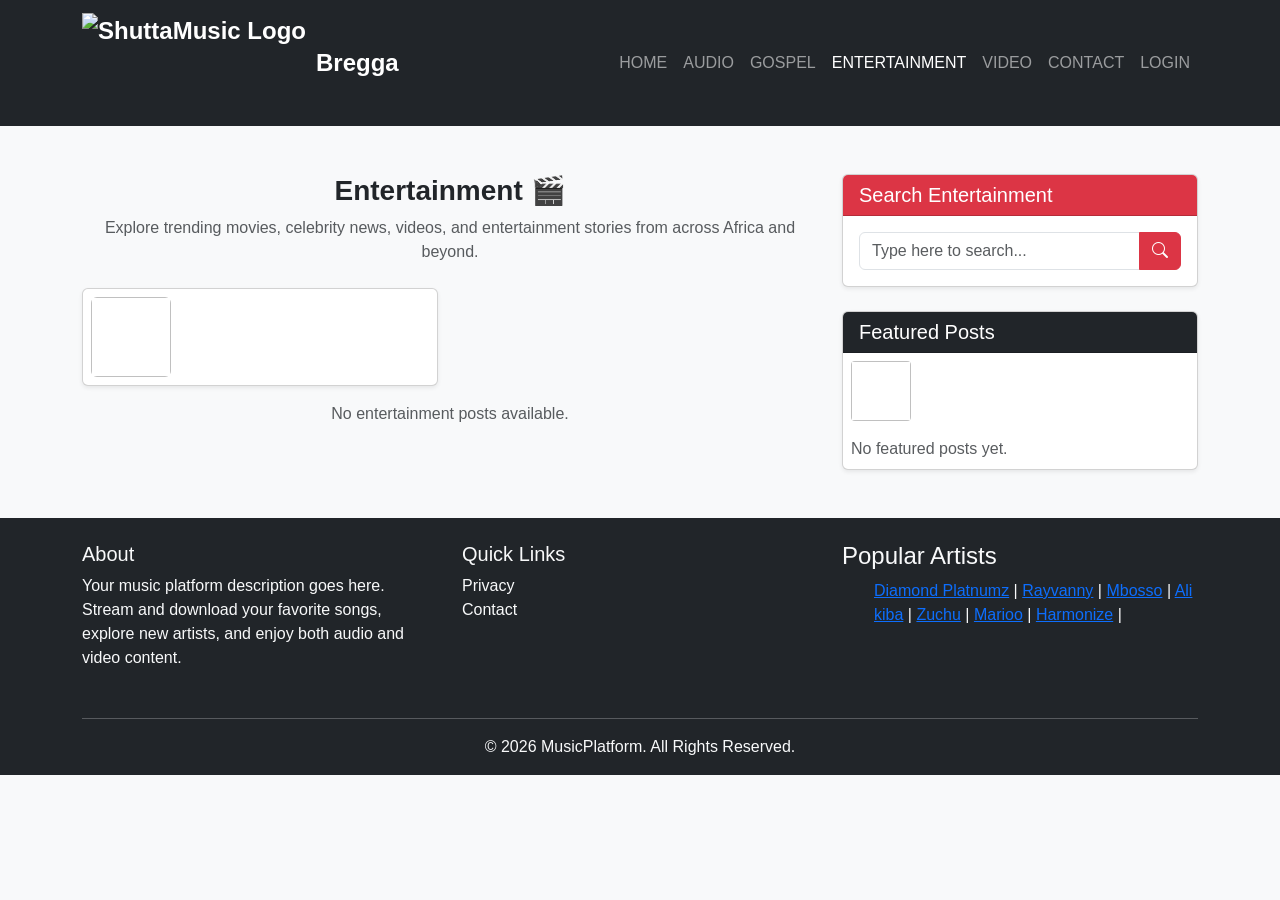
<file: src/main/resources/templates/entertainment.html>
<!DOCTYPE html>
<html xmlns:th="http://www.thymeleaf.org">
<head>
  <meta charset="UTF-8">
  <title>Breggamusicz | Entertainment</title>
  <meta name="viewport" content="width=device-width, initial-scale=1">

  <!-- Bootstrap CSS -->
  <link href="https://cdn.jsdelivr.net/npm/bootstrap@5.3.2/dist/css/bootstrap.min.css" rel="stylesheet">
  <link href="https://cdn.jsdelivr.net/npm/bootstrap-icons/font/bootstrap-icons.css" rel="stylesheet">
 


  <style>
    body { background: #f8f9fa; font-family: Arial, sans-serif; }

    /* Navbar */
    .navbar-brand { font-weight: bold; font-size: 1.5rem; display: flex; align-items: center; gap: 10px; }
    .navbar-brand img { height: 100px; max-width: 120%; }

    /* Section titles */
    section h4 { font-weight: bold; margin-bottom: 20px; }

    /* Music & Artist Images */
    .artist-img { width: 100px; height: 100px; object-fit: cover; border-radius: 50%; }
    .music-card img { width: 100%; height: 200px; object-fit: cover; border-radius: 10px; }

    /* Hover links */
    .entry-title a,
    .meta-category a { color: #e60000; text-decoration: none; font-weight: 600; }
    .entry-title a:hover,
    .meta-category a:hover { color: #b80000; text-decoration: none; }

    /* Responsive adjustments */
    @media(max-width: 768px) {
      .music-card img { height: 150px; }
      .artist-img { width: 80px; height: 80px; }
    }
  </style>
</head>
<body>

<!-- NAVBAR -->
<nav class="navbar navbar-expand-lg navbar-dark bg-dark">
  <div class="container">
    <a class="navbar-brand" th:href="@{/}">
      <img th:src="@{/images/brandz.png}" alt="ShuttaMusic Logo"> Bregga
    </a>

    <button class="navbar-toggler" type="button" data-bs-toggle="collapse" data-bs-target="#menu">
      <span class="navbar-toggler-icon"></span>
    </button>

    <div class="collapse navbar-collapse" id="menu">
      <ul class="navbar-nav ms-auto">
        <li class="nav-item"><a class="nav-link" th:href="@{/}">HOME</a></li>
        <li class="nav-item"><a class="nav-link" th:href="@{/new_audio}">AUDIO</a></li>
        <li class="nav-item"><a class="nav-link" th:href="@{/gospel}">GOSPEL</a></li>
        <li class="nav-item"><a class="nav-link active" th:href="@{/entertainment}">ENTERTAINMENT</a></li>
        <li class="nav-item"><a class="nav-link" th:href="@{/video}">VIDEO</a></li>
        <li class="nav-item"><a class="nav-link" th:href="@{/contact}">CONTACT</a></li>
        <li class="nav-item"><a class="nav-link" th:href="@{login}">LOGIN</a></li>
      </ul>
    </div>
  </div>
</nav>
<div class="container my-5">
  <div class="row">

    <!-- MAIN CONTENT / ENTERTAINMENT -->
    <div class="col-lg-8 col-md-12">

      <!-- PAGE HEADER -->
      <div class="mb-4 text-center">
        <h3 class="mb-2 fw-bold">Entertainment 🎬</h3>
        <p class="text-muted">
          Explore trending movies, celebrity news, videos, and entertainment stories from across Africa and beyond.
        </p>
      </div>

      <!-- ENTERTAINMENT LIST -->
      <div class="row g-4" th:if="${entertainments != null}">
        <div class="col-12 col-sm-6 col-md-6" th:each="ent : ${entertainments}">
          <div class="card h-100 shadow-sm p-2">

            <a th:href="@{/entertainment/{id}(id=${ent.id})}" class="text-decoration-none">
              <div class="d-flex align-items-center">

                <!-- LEFT: Thumbnail Image -->
                <img th:src="@{'/uploads/images/' + ${ent.imageUrl}}"
                     th:alt="${ent.title}"
                     style="width:80px; height:80px; object-fit:cover; border-radius:6px; margin-right:12px;">

                <!-- RIGHT: Title & Date -->
                <div class="flex-grow-1">
                  <h6 class="mb-1 fw-bold" th:text="${ent.title}" style="color:red;"></h6>
                  <small class="text-muted d-block"
                         th:text="${#temporals.format(ent.datePosted,'dd MMM yyyy, HH:mm')}">
                  </small>
                </div>

              </div>
            </a>

          </div>
        </div>
      </div>

      <!-- Message if no entertainments -->
      <div class="text-center mt-3" th:if="${#lists.isEmpty(entertainments)}">
        <p class="text-muted">No entertainment posts available.</p>
      </div>

    </div>

    <!-- RIGHT SIDEBAR -->
    <div class="col-lg-4 col-md-12 mt-4 mt-lg-0">

      <!-- SEARCH ENTERTAINMENT -->
      <div class="card mb-4 shadow-sm">
        <div class="card-header bg-danger text-white">
          <h5 class="mb-0">Search Entertainment</h5>
        </div>
        <div class="card-body">
          <form th:action="@{/entertainment/search}" method="get">
            <div class="input-group">
              <input type="text" name="query" class="form-control" placeholder="Type here to search..." required>
              <button class="btn btn-danger" type="submit">
                <i class="bi bi-search"></i>
              </button>
            </div>
          </form>
        </div>
      </div>

      <!-- FEATURED ENTERTAINMENT POSTS -->
      <div class="card shadow-sm">
        <div class="card-header bg-dark text-white">
          <h5 class="mb-0">Featured Posts</h5>
        </div>
        <div class="card-body p-2">

          <div th:each="fp : ${featuredEntertainments}" class="d-flex mb-3">
            <a th:href="@{/entertainment/{id}(id=${fp.id})}">
              <img th:src="@{'/uploads/images/' + ${fp.imageUrl}}"
                   style="width:60px; height:60px; object-fit:cover; border-radius:4px;"
                   th:alt="${fp.title}">
            </a>
            <div class="ms-2">
              <h6 class="mb-0" style="font-size:0.9rem; color:red;" th:text="${fp.title}"></h6>
              <small class="text-muted d-block"
                     th:text="${#temporals.format(fp.datePosted,'dd MMM yyyy')}"></small>
            </div>
          </div>

          <!-- Message if no featured posts -->
          <div th:if="${#lists.isEmpty(featuredEntertainments)}">
            <p class="text-muted mb-0">No featured posts yet.</p>
          </div>

        </div>
      </div>

    </div> <!-- /RIGHT SIDEBAR -->

  </div> <!-- /.row -->
</div>

<!-- CSS for shake effect -->
<style>
  .shake-on-hover {
    transition: transform 0.2s;
  }
  .shake-on-hover:hover {
    transform: rotate(-2deg) translateX(2px);
    animation: shake 0.3s;
  }
  @keyframes shake {
    0% { transform: translate(1px, 1px) rotate(0deg); }
    20% { transform: translate(-1px, -2px) rotate(-1deg); }
    40% { transform: translate(-3px, 0px) rotate(1deg); }
    60% { transform: translate(3px, 2px) rotate(0deg); }
    80% { transform: translate(1px, -1px) rotate(1deg); }
    100% { transform: translate(0px, 1px) rotate(0deg); }
  }
</style>

		<!-- Footer -->
				<footer class="bg-dark text-light pt-4 mt-5">
				    <div class="container">
				        <div class="row">

				            <!-- About Section -->
				            <div class="col-md-4 mb-3">
				                <h5>About</h5>
				                <p>
				                    Your music platform description goes here. Stream and download your favorite songs, explore new artists, and enjoy both audio and video content.
				                </p>
				            </div>

				            <!-- Quick Links -->
				            <div class="col-md-4 mb-3">
				                <h5>Quick Links</h5>
				                <ul class="list-unstyled">  
				                  <li><a th:href="@{privacy}" class="text-light text-decoration-none">Privacy</a></li>
				                    <li><a th:href="@{/contact}" class="text-light text-decoration-none">Contact</a></li>
				                </ul>
				            </div>
							<div class="col-md-4 mb-3">
							<h4>Popular Artists</h4>
							      <ul class="artist-links">
									<a href="/artist?name=Diamond Platnumz">Diamond Platnumz</a> |
									    <a href="/artist?name=Rayvanny">Rayvanny</a> |
									    <a href="/artist?name=Mboso">Mbosso</a>  |
										<a href="/artist?name=Ali kiba">Ali kiba</a>  |
										<a href="/artist?name=Zuchu">Zuchu</a>  |
										<a href="/artist?name=Marioo">Marioo</a>  |
										<a href="/artist?name=Harmonize">Harmonize</a>  |
							     </ul>
								 </div>

				        </div>

				        <hr class="bg-light">

				        <!-- Copyright -->
				        <div class="text-center pb-3">
				            &copy; <span id="year"></span> MusicPlatform. All Rights Reserved.
				        </div>
				    </div>
				</footer>

				<script>
				    // Dynamic year
				    document.getElementById('year').textContent = new Date().getFullYear();
				</script>

<!-- Bootstrap JS -->
<script>
  // Dynamically set the current year
  document.getElementById("current-year").textContent = new Date().getFullYear();
</script>
<script src="https://cdn.jsdelivr.net/npm/bootstrap@5.3.2/dist/js/bootstrap.bundle.min.js"></script>
</body>
</html>
</file>
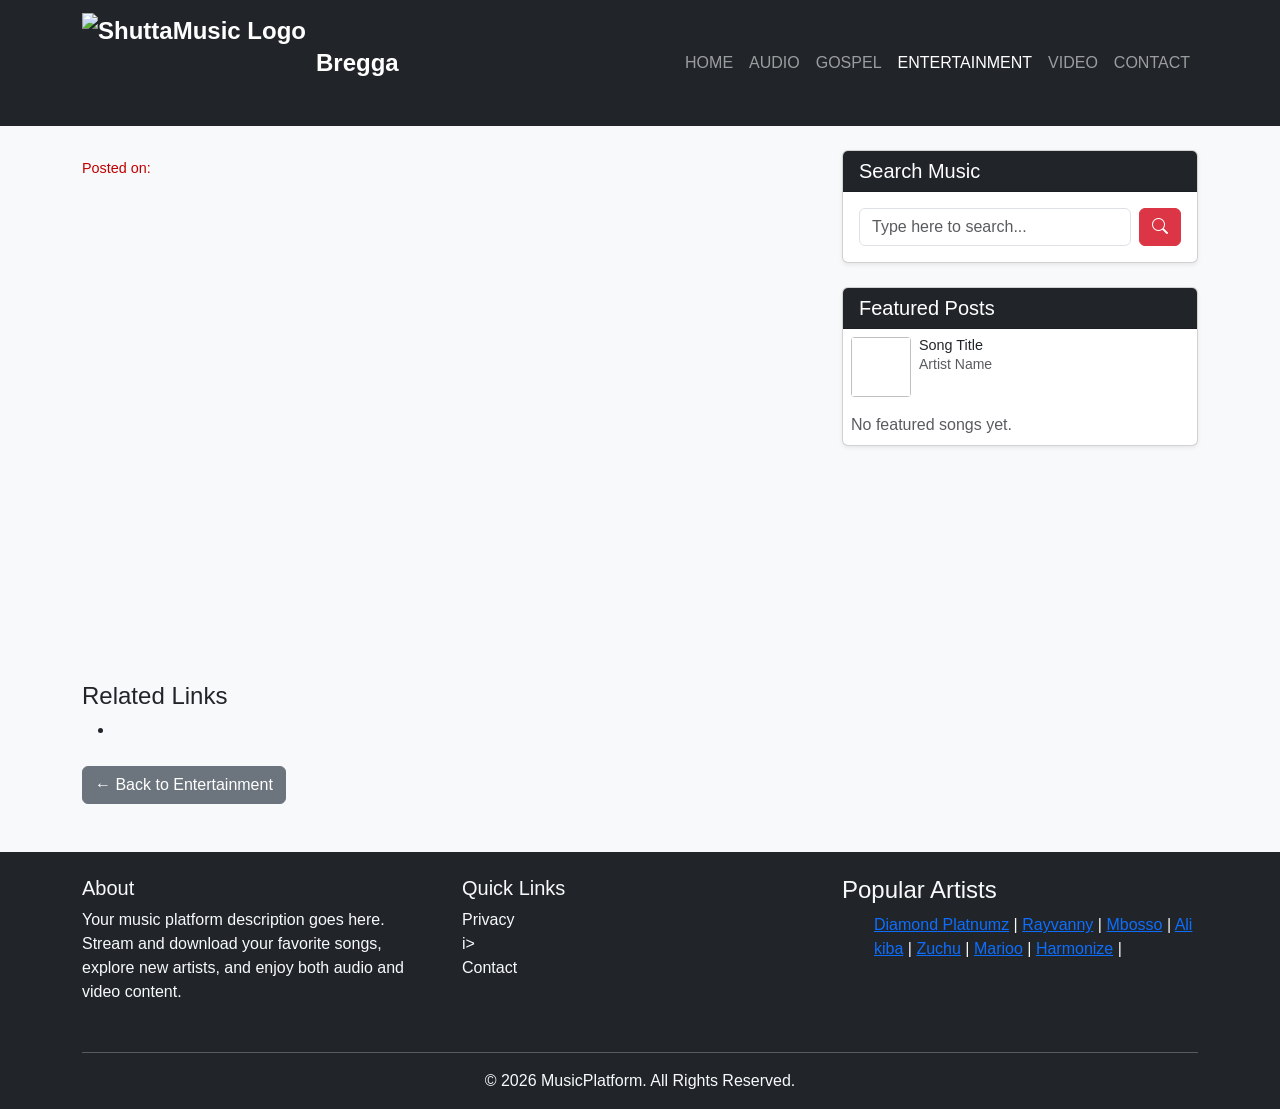
<file: src/main/resources/templates/entertainment_detail.html>
<!DOCTYPE html>
<html xmlns:th="http://www.thymeleaf.org">
<head>
  <meta charset="UTF-8">
  <title>Breggamusicz | Entertainment</title>
  <meta name="viewport" content="width=device-width, initial-scale=1">

  <!-- Bootstrap CSS -->
  <link href="https://cdn.jsdelivr.net/npm/bootstrap@5.3.2/dist/css/bootstrap.min.css" rel="stylesheet">
  <link href="https://cdn.jsdelivr.net/npm/bootstrap-icons/font/bootstrap-icons.css" rel="stylesheet">
 


  <style>
    body { background: #f8f9fa; font-family: Arial, sans-serif; }

    /* Navbar */
    .navbar-brand { font-weight: bold; font-size: 1.5rem; display: flex; align-items: center; gap: 10px; }
    .navbar-brand img { height: 100px; max-width: 120%; }

    /* Section titles */
    section h4 { font-weight: bold; margin-bottom: 20px; }

    /* Music & Artist Images */
    .artist-img { width: 100px; height: 100px; object-fit: cover; border-radius: 50%; }
    .music-card img { width: 100%; height: 200px; object-fit: cover; border-radius: 10px; }

    /* Hover links */
    .entry-title a,
    .meta-category a { color: #e60000; text-decoration: none; font-weight: 600; }
    .entry-title a:hover,
    .meta-category a:hover { color: #b80000; text-decoration: none; }

    /* Responsive adjustments */
    @media(max-width: 768px) {
      .music-card img { height: 150px; }
      .artist-img { width: 80px; height: 80px; }
    }
	
	.title-red {
	     color: #d10000;
	     font-weight: 700;
	   }

	   .date-red {
	     color: #c00000;
	     font-size: 0.9rem;
	   }

	   .ent-image {
	     width: 100%;
	     max-height: 420px;
	     object-fit: cover;
	     border-radius: 8px;
	   }

	   .related-links a {
	     text-decoration: none;
	     font-weight: 600;
	     color: #0d6efd;
	   }

	   .related-links a:hover {
	     text-decoration: underline;
	   }

  </style>
</head>
<body>

<!-- NAVBAR -->
<nav class="navbar navbar-expand-lg navbar-dark bg-dark">
  <div class="container">
    <a class="navbar-brand" th:href="@{/}">
      <img th:src="@{/images/brandz.png}" alt="ShuttaMusic Logo"> Bregga
    </a>

    <button class="navbar-toggler" type="button" data-bs-toggle="collapse" data-bs-target="#menu">
      <span class="navbar-toggler-icon"></span>
    </button>

    <div class="collapse navbar-collapse" id="menu">
      <ul class="navbar-nav ms-auto">
        <li class="nav-item"><a class="nav-link" th:href="@{/}">HOME</a></li>
        <li class="nav-item"><a class="nav-link" th:href="@{/new_audio}">AUDIO</a></li>
        <li class="nav-item"><a class="nav-link" th:href="@{/gospel}">GOSPEL</a></li>
        <li class="nav-item"><a class="nav-link active" th:href="@{/entertainment}">ENTERTAINMENT</a></li>
        <li class="nav-item"><a class="nav-link" th:href="@{/video}">VIDEO</a></li>
        <li class="nav-item"><a class="nav-link" th:href="@{/contact}">CONTACT</a></li>
      </ul>
    </div>
  </div>
</nav>
   
<div class="container my-4">
  <div class="row">
    
    <!-- MAIN CONTENT -->
    <div class="col-lg-8 col-md-12">

      <!-- TITLE -->
      <h2 class="title-red mb-2" th:text="${post.title}"></h2>

      <!-- DATE -->
      <div class="date-red mb-3">
        Posted on:
        <span th:text="${#temporals.format(post.datePosted,'dd MMM yyyy, HH:mm')}"></span>
      </div>

      <!-- IMAGE -->
      <div th:if="${post.imageUrl != null}" class="mb-4">
        <img th:src="@{'/uploads/images/' + ${post.imageUrl}}"
             th:alt="${post.title}"
             class="ent-image img-fluid rounded">
      </div>

      <!-- DESCRIPTION -->
      <div class="mb-4">
        <p th:text="${post.description}" class="fs-6"></p>
      </div>
      
      <!-- YOUTUBE VIDEO -->
      <div th:if="${post.youtubeUrl != null}" class="mb-4 ratio ratio-16x9">
        <iframe th:src="${#strings.replace(post.youtubeUrl, 'watch?v=', 'embed/')}" allowfullscreen></iframe>
      </div>

      <!-- RELATED LINKS -->
      <div class="mt-4" th:if="${relatedLinks != null and !#lists.isEmpty(relatedLinks)}">
        <h4>Related Links</h4>
        <ul>
          <li th:each="link : ${relatedLinks}">
            <a th:href="${link.url}" th:text="${link.text}" target="_blank"></a>
          </li>
        </ul>
      </div>

      <!-- BACK BUTTON -->
      <div class="mt-4">
        <a th:href="@{/entertainment}" class="btn btn-secondary">← Back to Entertainment</a>
      </div>

    </div> <!-- /MAIN CONTENT -->

    <!-- RIGHT SIDEBAR -->
    <div class="col-lg-4 col-md-12">

      <!-- SEARCH BOX -->
      <div class="card mb-4 shadow-sm">
        <div class="card-header bg-dark text-white">
          <h5 class="mb-0">Search Music</h5>
        </div>
        <div class="card-body p-3">
          <form th:action="@{/search}" method="get" class="d-flex">
            <input type="text" name="query" class="form-control me-2" placeholder="Type here to search..." required>
            <button class="btn btn-danger" type="submit">
              <i class="bi bi-search"></i>
            </button>
          </form>
        </div>
      </div>

      <!-- FEATURED POSTS -->
      <div class="card shadow-sm">
        <div class="card-header bg-dark text-white">
          <h5 class="mb-0">Featured Posts</h5>
        </div>
        <div class="card-body p-2">
          <!-- Use 'allMusics' to show all songs from home page -->
          <div th:each="featured : ${allMusics}" class="d-flex mb-3">
            <a th:href="@{'/download/' + ${featured.id}}" target="_blank">
              <img th:src="@{'/uploads/images/' + ${featured.artistImage}}" 
                   style="width:60px; height:60px; object-fit:cover; border-radius:4px;" 
                   th:alt="${featured.title}">
            </a>
            <div class="ms-2">
              <h6 class="mb-0" style="font-size:0.9rem;" th:text="${featured.title}">Song Title</h6>
              <small class="text-muted d-block" th:text="${featured.artistName}">Artist Name</small>
            </div>
          </div>

          <div th:if="${#lists.isEmpty(allMusics)}">
            <p class="text-muted mb-0">No featured songs yet.</p>
          </div>
        </div>
      </div>

    </div> <!-- /RIGHT SIDEBAR -->

  </div> <!-- /.row -->
</div> <!-- /.container -->

		<!-- Footer -->
				<footer class="bg-dark text-light pt-4 mt-5">
				    <div class="container">
				        <div class="row">

				            <!-- About Section -->
				            <div class="col-md-4 mb-3">
				                <h5>About</h5>
				                <p>
				                    Your music platform description goes here. Stream and download your favorite songs, explore new artists, and enjoy both audio and video content.
				                </p>
				            </div>

				            <!-- Quick Links -->
				            <div class="col-md-4 mb-3">
				                <h5>Quick Links</h5>
				                <ul class="list-unstyled">  
				                    <li><a th:href="@{privacy}" class="text-light text-decoration-none">Privacy</a></li>i>
				                    <li><a th:href="@{/contact}" class="text-light text-decoration-none">Contact</a></li>
				                </ul>
				            </div>
							<div class="col-md-4 mb-3">
							<h4>Popular Artists</h4>
							      <ul class="artist-links">
									<a href="/artist?name=Diamond Platnumz">Diamond Platnumz</a> |
									    <a href="/artist?name=Rayvanny">Rayvanny</a> |
									    <a href="/artist?name=Mboso">Mbosso</a>  |
										<a href="/artist?name=Ali kiba">Ali kiba</a>  |
										<a href="/artist?name=Zuchu">Zuchu</a>  |
										<a href="/artist?name=Marioo">Marioo</a>  |
										<a href="/artist?name=Harmonize">Harmonize</a>  |
							     </ul>
								 </div>

				        </div>

				        <hr class="bg-light">

				        <!-- Copyright -->
				        <div class="text-center pb-3">
				            &copy; <span id="year"></span> MusicPlatform. All Rights Reserved.
				        </div>
				    </div>
				</footer>

				<script>
				    // Dynamic year
				    document.getElementById('year').textContent = new Date().getFullYear();
				</script>

<!-- Bootstrap JS -->
<script>
  // Dynamically set the current year
  document.getElementById("current-year").textContent = new Date().getFullYear();
</script>
<script src="https://cdn.jsdelivr.net/npm/bootstrap@5.3.2/dist/js/bootstrap.bundle.min.js"></script>
</body>
</html>
</file>
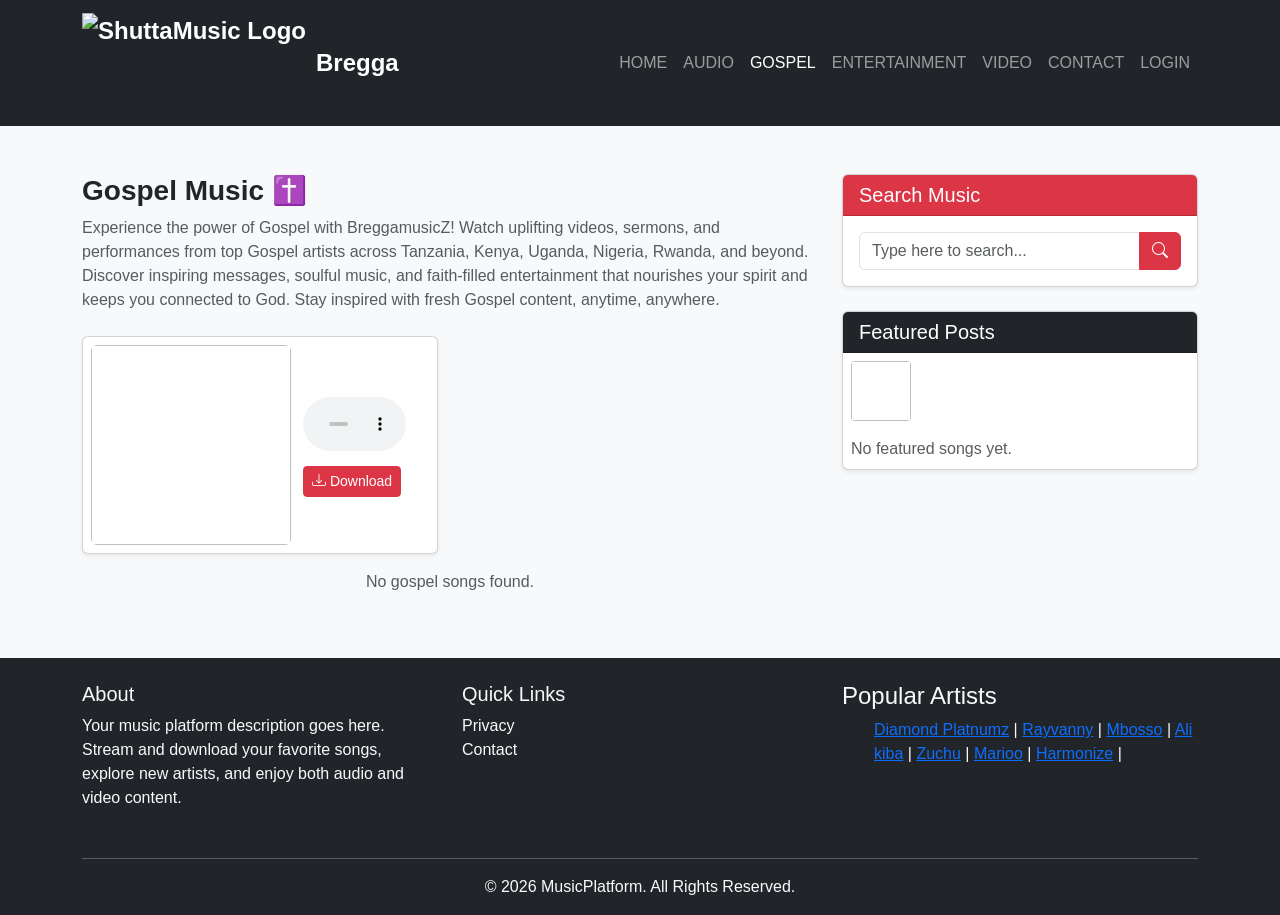
<file: src/main/resources/templates/gospel.html>
<!DOCTYPE html>
<html xmlns:th="http://www.thymeleaf.org">
<head>
  <meta charset="UTF-8">
  <title>Breggamusicz | Gospel</title>
  <meta name="viewport" content="width=device-width, initial-scale=1">

  <!-- Bootstrap CSS -->
  <link href="https://cdn.jsdelivr.net/npm/bootstrap@5.3.2/dist/css/bootstrap.min.css" rel="stylesheet">
  <link href="https://cdn.jsdelivr.net/npm/bootstrap-icons/font/bootstrap-icons.css" rel="stylesheet">

  <style>
    body { background: #f8f9fa; font-family: Arial, sans-serif; }

    /* Navbar */
    .navbar-brand { font-weight: bold; font-size: 1.5rem; display: flex; align-items: center; gap: 10px; }
    .navbar-brand img { height: 100px; max-width: 120%; }

    /* Section titles */
    section h4 { font-weight: bold; margin-bottom: 20px; }

    /* Music & Artist Images */
    .artist-img { width: 100px; height: 100px; object-fit: cover; border-radius: 50%; }
    .music-card img { width: 100%; height: 200px; object-fit: cover; border-radius: 10px; }

    /* Hover links */
    .entry-title a,
    .meta-category a { color: #e60000; text-decoration: none; font-weight: 600; }
    .entry-title a:hover,
    .meta-category a:hover { color: #b80000; text-decoration: none; }

    /* Responsive adjustments */
    @media(max-width: 768px) {
      .music-card img { height: 150px; }
      .artist-img { width: 80px; height: 80px; }
    }
  </style>
</head>
<body>

<!-- NAVBAR -->
<nav class="navbar navbar-expand-lg navbar-dark bg-dark">
  <div class="container">
    <a class="navbar-brand" th:href="@{/}">
      <img th:src="@{/images/brandz.png}" alt="ShuttaMusic Logo"> Bregga
    </a>

    <button class="navbar-toggler" type="button" data-bs-toggle="collapse" data-bs-target="#menu">
      <span class="navbar-toggler-icon"></span>
    </button>

    <div class="collapse navbar-collapse" id="menu">
      <ul class="navbar-nav ms-auto">
        <li class="nav-item"><a class="nav-link" th:href="@{/}">HOME</a></li>
        <li class="nav-item"><a class="nav-link" th:href="@{/new_audio}">AUDIO</a></li>
        <li class="nav-item"><a class="nav-link active" th:href="@{/gospel}">GOSPEL</a></li>
        <li class="nav-item"><a class="nav-link" th:href="@{/entertainment}">ENTERTAINMENT</a></li>
        <li class="nav-item"><a class="nav-link" th:href="@{/video}">VIDEO</a></li>
        <li class="nav-item"><a class="nav-link" th:href="@{/contact}">CONTACT</a></li>
        <li class="nav-item"><a class="nav-link" th:href="@{login}">LOGIN</a></li>
      </ul>
    </div>
  </div>
</nav>
<div class="container my-5">
  <div class="row">

    <!-- MAIN CONTENT / GOSPEL MUSIC -->
    <div class="col-lg-8 col-md-12">
      
      <!-- PAGE HEADER -->
      <div class="mb-4">
        <h3 class="mb-2 fw-bold">Gospel Music ✝️</h3>
        <p class="text-muted">
          Experience the power of Gospel with BreggamusicZ! Watch uplifting videos, sermons, and performances from top Gospel artists across Tanzania, Kenya, Uganda, Nigeria, Rwanda, and beyond. Discover inspiring messages, soulful music, and faith-filled entertainment that nourishes your spirit and keeps you connected to God. Stay inspired with fresh Gospel content, anytime, anywhere.
        </p>
      </div>

      <!-- GOSPEL SONGS LIST -->
      <div class="row g-4">
        <div class="col-12 col-sm-6 col-md-6" th:each="music : ${musics}">
          <div class="card h-100 shadow-sm p-2">
            
            <a th:href="@{'/download/' + ${music.id}}" class="text-decoration-none">
              <div class="d-flex align-items-center">

                <!-- LEFT: Artist Image -->
                <img th:src="@{'/uploads/images/' + ${music.artistImage}}"
                     th:alt="${music.title}"
                     style="width:200px; height:200px; object-fit:cover; border-radius:6px; margin-right:12px;">

                <!-- RIGHT: Artist Name, Title, and Player -->
                <div>
                  <small class="d-block fw-bold" th:text="${music.artistName}" style="color:red;"></small>
                  <h6 class="mb-1" th:text="${music.title}" style="color:red;"></h6>
                  <small class="text-muted d-block mb-1" th:text="${music.songType}"></small>

                  <!-- Audio Player -->
                  <audio controls th:src="@{'/uploads/songs/' + ${music.songFile}}" class="w-100"></audio>

                  <!-- Download Button -->
                  <a th:href="@{'/uploads/songs/' + ${music.songFile}}" download class="btn btn-sm btn-danger mt-2">
                    <i class="bi bi-download"></i> Download
                  </a>
                </div>

              </div>
            </a>

          </div>
        </div>
      </div>

      <!-- Message if no gospel songs -->
      <div class="text-center mt-3" th:if="${#lists.isEmpty(musics)}">
        <p class="text-muted">No gospel songs found.</p>
      </div>

    </div>

    <!-- RIGHT SIDEBAR -->
    <div class="col-lg-4 col-md-12 mt-4 mt-lg-0">

      <!-- SEARCH MUSIC -->
      <div class="card mb-4 shadow-sm">
        <div class="card-header bg-danger text-white">
          <h5 class="mb-0">Search Music</h5>
        </div>
        <div class="card-body">
          <form th:action="@{/search}" method="get">
            <div class="input-group">
              <input type="text" name="query" class="form-control" placeholder="Type here to search..." required>
              <button class="btn btn-danger" type="submit">
                <i class="bi bi-search"></i>
              </button>
            </div>
          </form>
        </div>
      </div>

      <!-- FEATURED POSTS -->
      <div class="card shadow-sm">
        <div class="card-header bg-dark text-white">
          <h5 class="mb-0">Featured Posts</h5>
        </div>
        <div class="card-body p-2">

          <!-- Display featured musics -->
          <div th:each="featured : ${featuredMusics}" class="d-flex mb-3">
            <a th:href="@{'/download/' + ${featured.id}}">
              <img th:src="@{'/uploads/images/' + ${featured.artistImage}}"
                   style="width:60px;height:60px;object-fit:cover;border-radius:4px;"
                   th:alt="${featured.title}">
            </a>
            <div class="ms-2">
              <h6 class="mb-0" style="font-size:0.9rem; color:red;" th:text="${featured.title}"></h6>
              <small class="text-muted d-block" th:text="${featured.artistName}"></small>
            </div>
          </div>

          <!-- Message if no featured songs -->
          <div th:if="${#lists.isEmpty(featuredMusics)}">
            <p class="text-muted mb-0">No featured songs yet.</p>
          </div>

        </div>
      </div>

    </div> <!-- /RIGHT SIDEBAR -->

  </div> <!-- /.row -->
</div>

		<!-- Footer -->
				<footer class="bg-dark text-light pt-4 mt-5">
				    <div class="container">
				        <div class="row">

				            <!-- About Section -->
				            <div class="col-md-4 mb-3">
				                <h5>About</h5>
				                <p>
				                    Your music platform description goes here. Stream and download your favorite songs, explore new artists, and enjoy both audio and video content.
				                </p>
				            </div>

				            <!-- Quick Links -->
				            <div class="col-md-4 mb-3">
				                <h5>Quick Links</h5>
				                <ul class="list-unstyled">  
				                    <li><a th:href="@{privacy}" class="text-light text-decoration-none">Privacy</a></li>
				                    <li><a th:href="@{/contact}" class="text-light text-decoration-none">Contact</a></li>
				                </ul>
				            </div>
							<div class="col-md-4 mb-3">
							<h4>Popular Artists</h4>
							      <ul class="artist-links">
									<a href="/artist?name=Diamond Platnumz">Diamond Platnumz</a> |
									    <a href="/artist?name=Rayvanny">Rayvanny</a> |
									    <a href="/artist?name=Mboso">Mbosso</a>  |
										<a href="/artist?name=Ali kiba">Ali kiba</a>  |
										<a href="/artist?name=Zuchu">Zuchu</a>  |
										<a href="/artist?name=Marioo">Marioo</a>  |
										<a href="/artist?name=Harmonize">Harmonize</a>  |
							     </ul>
								 </div>

				        </div>

				        <hr class="bg-light">

				        <!-- Copyright -->
				        <div class="text-center pb-3">
				            &copy; <span id="year"></span> MusicPlatform. All Rights Reserved.
				        </div>
				    </div>
				</footer>

				<script>
				    // Dynamic year
				    document.getElementById('year').textContent = new Date().getFullYear();
				</script>

<!-- Bootstrap JS -->
<script>
  // Dynamically set the current year
  document.getElementById("current-year").textContent = new Date().getFullYear();
</script>
<script src="https://cdn.jsdelivr.net/npm/bootstrap@5.3.2/dist/js/bootstrap.bundle.min.js"></script>
</body>
</html>
</file>
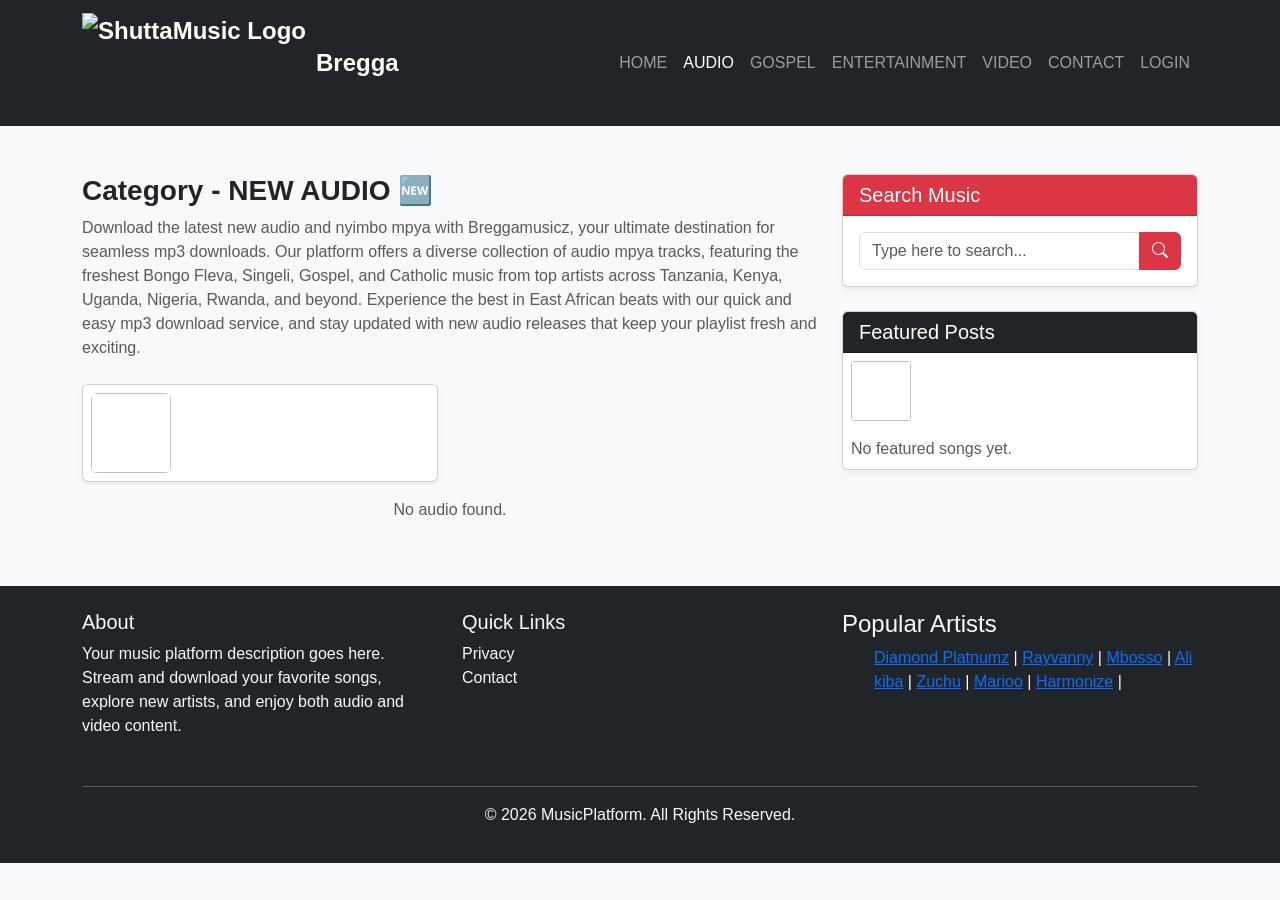
<file: src/main/resources/templates/new_audio.html>
<!DOCTYPE html>
<html xmlns:th="http://www.thymeleaf.org">
<head>
  <meta charset="UTF-8">
  <title>Breggamusicz</title>
  <meta name="viewport" content="width=device-width, initial-scale=1">

  <!-- Bootstrap CSS -->
  <link href="https://cdn.jsdelivr.net/npm/bootstrap@5.3.2/dist/css/bootstrap.min.css" rel="stylesheet">
  <link href="https://cdn.jsdelivr.net/npm/bootstrap-icons/font/bootstrap-icons.css" rel="stylesheet">

  <style>
    body {
      background: #f8f9fa;
      font-family: Arial, sans-serif;
    }

    /* Navbar */
    .navbar-brand {
      font-weight: bold;
      font-size: 1.5rem;
      display: flex;
      align-items: center;
      gap: 10px;
    }

    .navbar-brand img {
      height: 100px;
      max-width: 120%;
    }

    /* Search Section */
    .search-section {
      background: linear-gradient(to right, #000, #222);
      color: white;
      padding: 60px 20px;
      text-align: center;
    }

    .search-section input {
      max-width: 500px;
      width: 100%;
      margin: 0 auto;
      border-radius: 50px;
    }

    /* Footer */
    footer {
      background: #000;
      color: #fff;
      padding: 20px 0;
      margin-top: 40px;
    }

    /* Section titles */
    section h4 {
      font-weight: bold;
      margin-bottom: 20px;
    }

    /* Music & Artist Images */
    .artist-img {
      width: 100px;
      height: 100px;
      object-fit: cover;
      border-radius: 50%;
    }

    .music-card img {
      width: 100%;
      height: 200px;
      object-fit: cover;
      border-radius: 10px;
    }

    /* Responsive adjustments */
    @media(max-width: 992px) {
      .navbar-brand {
        font-size: 1.2rem;
      }
      .search-section {
        padding: 40px 15px;
      }
      .music-card img {
        height: 180px;
      }
    }

    @media(max-width: 768px) {
      .artist-img {
        width: 80px;
        height: 80px;
      }

      .music-card img {
        height: 150px;
      }

      .search-section h2 {
        font-size: 1.5rem;
      }

      .navbar-brand img {
        height: 40px;
      }
    }

    @media(max-width: 576px) {
      .search-section {
        padding: 30px 10px;
      }

      .search-section input {
        max-width: 100%;
        font-size: 0.9rem;
      }

      .navbar-nav .nav-link {
        font-size: 0.9rem;
      }
    }
	/* Remove underline & keep links red */
		.entry-title a,
		.meta-category a {
		    color: #e60000;        /* red color */
		    text-decoration: none; /* remove underline */
		    font-weight: 600;
		}

		/* Hover effect */
		.entry-title a:hover,
		.meta-category a:hover {
		    color: #b80000;        /* darker red on hover */
		    text-decoration: none;
		}

  </style>
</head>
<body>

<!-- NAVBAR -->
<nav class="navbar navbar-expand-lg navbar-dark bg-dark">
  <div class="container">
    <a class="navbar-brand" th:href="@{/}">
      <img th:src="@{/images/brandz.png}" alt="ShuttaMusic Logo"> Bregga
    </a>

    <button class="navbar-toggler" type="button" data-bs-toggle="collapse" data-bs-target="#menu">
      <span class="navbar-toggler-icon"></span>
    </button>

    <div class="collapse navbar-collapse" id="menu">
      <ul class="navbar-nav ms-auto">
        <li class="nav-item"><a class="nav-link " th:href="@{/}">HOME</a></li>
        <li class="nav-item"><a class="nav-link active" th:href="@{/new_audio}">AUDIO</a></li>
        <li class="nav-item"><a class="nav-link" th:href="@{/gospel}">GOSPEL</a></li>
        <li class="nav-item"><a class="nav-link" th:href="@{/entertainment}">ENTERTAINMENT</a></li>
        <li class="nav-item"><a class="nav-link" th:href="@{/video}">VIDEO</a></li>
        <li class="nav-item"><a class="nav-link" th:href="@{/contact}">CONTACT</a></li>
        <li class="nav-item"><a class="nav-link" th:href="@{login}">LOGIN</a></li>
      </ul>
    </div>
  </div>
</nav>
<div class="container my-5">
  <div class="row">

    <!-- MAIN CONTENT / NEW AUDIO -->
    <div class="col-lg-8 col-md-12">
      
      <!-- PAGE HEADER -->
      <div class="mb-4">
        <h3 class="mb-2 fw-bold">Category - NEW AUDIO 🆕</h3>
        <p class="text-muted">
          Download the latest new audio and nyimbo mpya with Breggamusicz,
          your ultimate destination for seamless mp3 downloads. 
          Our platform offers a diverse collection of audio mpya tracks, 
          featuring the freshest Bongo Fleva, Singeli, Gospel,
          and Catholic music from top artists across Tanzania, Kenya, Uganda, Nigeria, Rwanda, and beyond.
          Experience the best in East African beats with our quick and easy mp3 download service, 
          and stay updated with new audio releases that keep your playlist fresh and exciting.
        </p>
      </div>

      <!-- AUDIO LIST: Two per row -->
      <div class="row g-4">
        <div class="col-12 col-sm-6 col-md-6" th:each="music : ${musics}">
          <div class="card h-100 shadow-sm p-2">
            <a th:href="@{'/download/' + ${music.id}}" class="text-decoration-none">
              <div class="d-flex align-items-center">

                <!-- LEFT: Artist Image -->
                <img th:src="@{'/uploads/images/' + ${music.artistImage}}"
                     th:alt="${music.title}"
                     style="width:80px; height:80px; object-fit:cover; border-radius:6px; margin-right:12px;">

                <!-- RIGHT: Artist Name and Title -->
                <div>
                  <small class="d-block fw-bold" th:text="${music.artistName}" style="color:red;"></small>
                  <h6 class="mb-0" th:text="${music.title}" style="color:red;"></h6>
                  <small class="text-muted" th:text="${music.songType}"></small>
                </div>

              </div>
            </a>
          </div>
        </div>
      </div>

      <!-- Message if no audio -->
      <div class="text-center mt-3" th:if="${#lists.isEmpty(musics)}">
        <p class="text-muted">No audio found.</p>
      </div>

    </div>

    <!-- RIGHT SIDEBAR -->
    <div class="col-lg-4 col-md-12 mt-4 mt-lg-0">

      <!-- SEARCH MUSIC -->
      <div class="card mb-4 shadow-sm">
        <div class="card-header bg-danger text-white">
          <h5 class="mb-0">Search Music</h5>
        </div>
        <div class="card-body">
          <form th:action="@{/search}" method="get">
            <div class="input-group">
              <input type="text" name="query" class="form-control" placeholder="Type here to search..." required>
              <button class="btn btn-danger" type="submit">
                <i class="bi bi-search"></i>
              </button>
            </div>
          </form>
        </div>
      </div>

      <!-- FEATURED POSTS -->
      <div class="card shadow-sm">
        <div class="card-header bg-dark text-white">
          <h5 class="mb-0">Featured Posts</h5>
        </div>
        <div class="card-body p-2">

          <!-- Display featured musics -->
          <div th:each="featured : ${featuredMusics}" class="d-flex mb-3">
            <a th:href="@{'/download/' + ${featured.id}}">
              <img th:src="@{'/uploads/images/' + ${featured.artistImage}}"
                   style="width:60px; height:60px; object-fit:cover; border-radius:4px;" 
                   th:alt="${featured.title}">
            </a>
            <div class="ms-2">
              <h6 class="mb-0" style="font-size:0.9rem; color:red;" th:text="${featured.title}"></h6>
              <small class="text-muted d-block" th:text="${featured.artistName}"></small>
            </div>
          </div>

          <!-- Message if no featured music -->
          <div th:if="${#lists.isEmpty(featuredMusics)}">
            <p class="text-muted mb-0">No featured songs yet.</p>
          </div>

        </div>
      </div>

    </div> <!-- /RIGHT SIDEBAR -->

  </div> <!-- /.row -->
</div>


		<!-- Footer -->
				<footer class="bg-dark text-light pt-4 mt-5">
				    <div class="container">
				        <div class="row">

				            <!-- About Section -->
				            <div class="col-md-4 mb-3">
				                <h5>About</h5>
				                <p>
				                    Your music platform description goes here. Stream and download your favorite songs, explore new artists, and enjoy both audio and video content.
				                </p>
				            </div>

				            <!-- Quick Links -->
				            <div class="col-md-4 mb-3">
				                <h5>Quick Links</h5>
				                <ul class="list-unstyled">  
				                    <li><a th:href="@{privacy}" class="text-light text-decoration-none">Privacy</a></li>
				                    <li><a th:href="@{/contact}" class="text-light text-decoration-none">Contact</a></li>
				                </ul>
				            </div>
							<div class="col-md-4 mb-3">
							<h4>Popular Artists</h4>
							      <ul class="artist-links">
									<a href="/artist?name=Diamond Platnumz">Diamond Platnumz</a> |
									    <a href="/artist?name=Rayvanny">Rayvanny</a> |
									    <a href="/artist?name=Mboso">Mbosso</a>  |
										<a href="/artist?name=Ali kiba">Ali kiba</a>  |
										<a href="/artist?name=Zuchu">Zuchu</a>  |
										<a href="/artist?name=Marioo">Marioo</a>  |
										<a href="/artist?name=Harmonize">Harmonize</a>  |
							     </ul>
								 </div>

				        </div>

				        <hr class="bg-light">

				        <!-- Copyright -->
				        <div class="text-center pb-3">
				            &copy; <span id="year"></span> MusicPlatform. All Rights Reserved.
				        </div>
				    </div>
				</footer>

				<script>
				    // Dynamic year
				    document.getElementById('year').textContent = new Date().getFullYear();
				</script>

<!-- Bootstrap JS -->
<script>
  // Dynamically set the current year
  document.getElementById("current-year").textContent = new Date().getFullYear();
</script>
<script src="https://cdn.jsdelivr.net/npm/bootstrap@5.3.2/dist/js/bootstrap.bundle.min.js"></script>
</body>
</html>
</file>
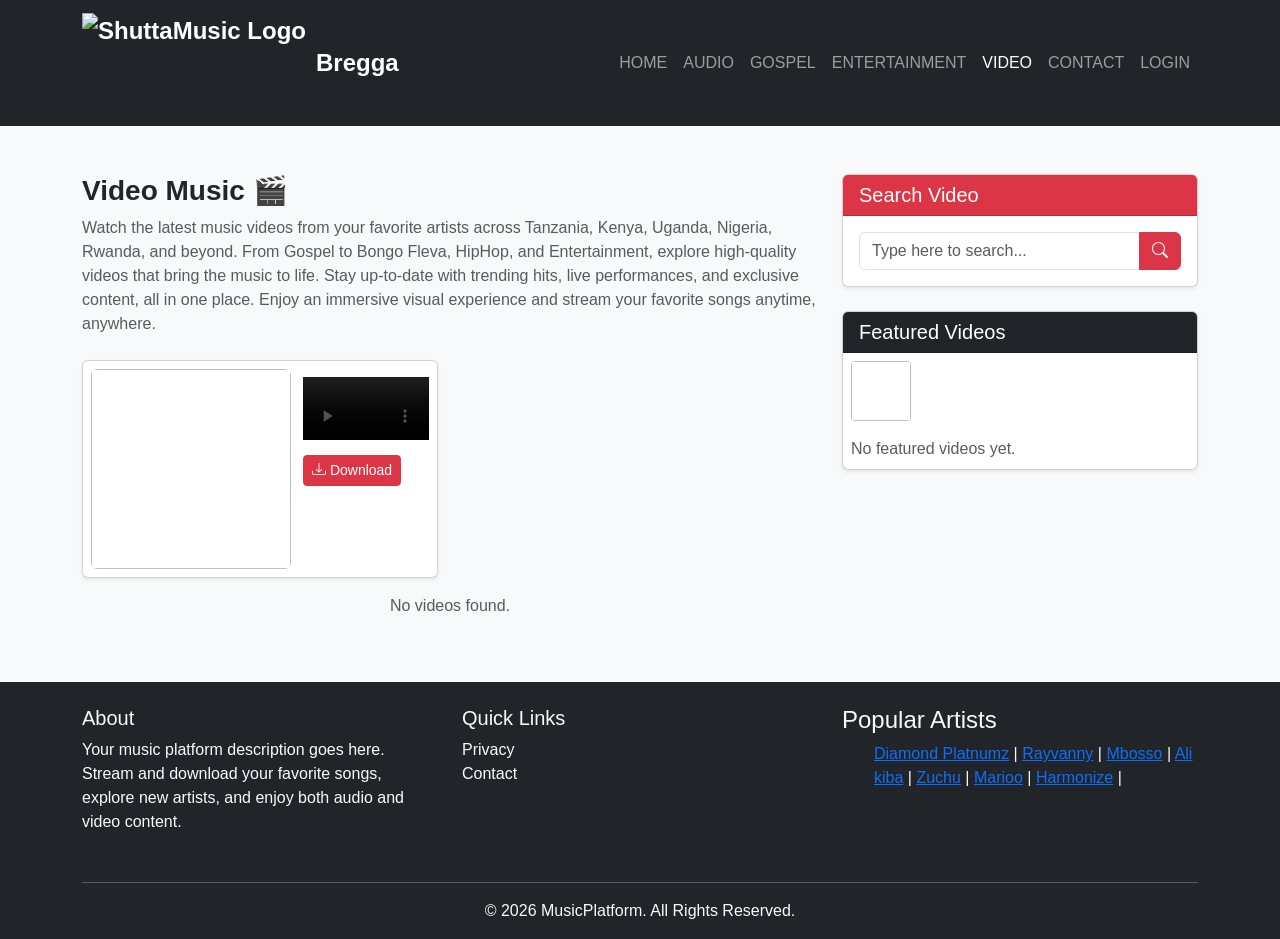
<file: src/main/resources/templates/video.html>
<!DOCTYPE html>
<html xmlns:th="http://www.thymeleaf.org">
<head>
  <meta charset="UTF-8">
  <title>Breggamusicz | Gospel</title>
  <meta name="viewport" content="width=device-width, initial-scale=1">

  <!-- Bootstrap CSS -->
  <link href="https://cdn.jsdelivr.net/npm/bootstrap@5.3.2/dist/css/bootstrap.min.css" rel="stylesheet">
  <link href="https://cdn.jsdelivr.net/npm/bootstrap-icons/font/bootstrap-icons.css" rel="stylesheet">

  <style>
    body { background: #f8f9fa; font-family: Arial, sans-serif; }

    /* Navbar */
    .navbar-brand { font-weight: bold; font-size: 1.5rem; display: flex; align-items: center; gap: 10px; }
    .navbar-brand img { height: 100px; max-width: 120%; }

    /* Section titles */
    section h4 { font-weight: bold; margin-bottom: 20px; }

    /* Music & Artist Images */
    .artist-img { width: 100px; height: 100px; object-fit: cover; border-radius: 50%; }
    .music-card img { width: 100%; height: 200px; object-fit: cover; border-radius: 10px; }

    /* Hover links */
    .entry-title a,
    .meta-category a { color: #e60000; text-decoration: none; font-weight: 600; }
    .entry-title a:hover,
    .meta-category a:hover { color: #b80000; text-decoration: none; }

    /* Responsive adjustments */
    @media(max-width: 768px) {
      .music-card img { height: 150px; }
      .artist-img { width: 80px; height: 80px; }
    }
  </style>
</head>
<body>

<!-- NAVBAR -->
<nav class="navbar navbar-expand-lg navbar-dark bg-dark">
  <div class="container">
    <a class="navbar-brand" th:href="@{/}">
      <img th:src="@{/images/brandz.png}" alt="ShuttaMusic Logo"> Bregga
    </a>

    <button class="navbar-toggler" type="button" data-bs-toggle="collapse" data-bs-target="#menu">
      <span class="navbar-toggler-icon"></span>
    </button>

    <div class="collapse navbar-collapse" id="menu">
      <ul class="navbar-nav ms-auto">
        <li class="nav-item"><a class="nav-link" th:href="@{/}">HOME</a></li>
        <li class="nav-item"><a class="nav-link" th:href="@{/new_audio}">AUDIO</a></li>
        <li class="nav-item"><a class="nav-link " th:href="@{/gospel}">GOSPEL</a></li>
        <li class="nav-item"><a class="nav-link" th:href="@{/entertainment}">ENTERTAINMENT</a></li>
        <li class="nav-item"><a class="nav-link active" th:href="@{/video}">VIDEO</a></li>
        <li class="nav-item"><a class="nav-link" th:href="@{/contact}">CONTACT</a></li>
        <li class="nav-item"><a class="nav-link" th:href="@{login}">LOGIN</a></li>
      </ul>
    </div>
  </div>
</nav>
<div class="container my-5">
  <div class="row">

    <!-- MAIN CONTENT / VIDEO MUSIC -->
    <div class="col-lg-8 col-md-12">
      
      <!-- PAGE HEADER -->
      <div class="mb-4">
        <h3 class="mb-2 fw-bold">Video Music 🎬</h3>
        <p class="text-muted">
          Watch the latest music videos from your favorite artists across Tanzania, Kenya, Uganda, Nigeria, Rwanda, and beyond. 
          From Gospel to Bongo Fleva, HipHop, and Entertainment, explore high-quality videos that bring the music to life. 
          Stay up-to-date with trending hits, live performances, and exclusive content, all in one place. 
          Enjoy an immersive visual experience and stream your favorite songs anytime, anywhere.
        </p>
      </div>

      <!-- VIDEO LIST: Two per row -->
      <div class="row g-4">
        <div class="col-12 col-sm-6 col-md-6" th:each="video : ${videos}">
          <div class="card h-100 shadow-sm p-2">
            
            <a th:href="@{'/download/' + ${video.id}}" class="text-decoration-none">
              <div class="d-flex align-items-start">

                <!-- LEFT: Thumbnail -->
                <img th:src="@{'/uploads/images/' + ${video.artistImage}}"
                     th:alt="${video.title}"
                     style="width:200px; height:200px; object-fit:cover; border-radius:6px; margin-right:12px;">

                <!-- RIGHT: Video info -->
                <div class="flex-grow-1">
                  <small class="d-block fw-bold" th:text="${video.artistName}" style="color:red;"></small>
                  <h6 class="mb-1" th:text="${video.title}" style="color:red;"></h6>

                  <!-- Video Player -->
                  <video controls class="w-100 mt-1">
                    <source th:src="@{'/uploads/songs/' + ${video.songFile}}" type="video/mp4">
                    Your browser does not support the video tag.
                  </video>

                  <!-- Download Button -->
                  <a th:href="@{'/uploads/songs/' + ${video.songFile}}" download class="btn btn-sm btn-danger mt-2">
                    <i class="bi bi-download"></i> Download
                  </a>
                </div>

              </div>
            </a>

          </div>
        </div>
      </div>

      <!-- Message if no videos -->
      <div class="text-center mt-3" th:if="${#lists.isEmpty(videos)}">
        <p class="text-muted">No videos found.</p>
      </div>

    </div>

    <!-- RIGHT SIDEBAR -->
    <div class="col-lg-4 col-md-12 mt-4 mt-lg-0">

      <!-- SEARCH VIDEOS -->
      <div class="card mb-4 shadow-sm">
        <div class="card-header bg-danger text-white">
          <h5 class="mb-0">Search Video</h5>
        </div>
        <div class="card-body">
          <form th:action="@{/search}" method="get">
            <div class="input-group">
              <input type="text" name="query" class="form-control" placeholder="Type here to search..." required>
              <button class="btn btn-danger" type="submit">
                <i class="bi bi-search"></i>
              </button>
            </div>
          </form>
        </div>
      </div>

      <!-- FEATURED VIDEOS -->
      <div class="card shadow-sm">
        <div class="card-header bg-dark text-white">
          <h5 class="mb-0">Featured Videos</h5>
        </div>
        <div class="card-body p-2">

          <div th:each="featured : ${allVideos}" class="d-flex mb-3">
            <a th:href="@{'/download/' + ${featured.id}}" target="_blank">
              <img th:src="@{'/uploads/images/' + ${featured.artistImage}}"
                   style="width:60px; height:60px; object-fit:cover; border-radius:4px;"
                   th:alt="${featured.title}">
            </a>
            <div class="ms-2">
              <h6 class="mb-0" style="font-size:0.9rem; color:red;" th:text="${featured.title}"></h6>
              <small class="text-muted d-block" th:text="${featured.artistName}"></small>
            </div>
          </div>

          <!-- Message if no featured videos -->
          <div th:if="${#lists.isEmpty(allVideos)}">
            <p class="text-muted mb-0">No featured videos yet.</p>
          </div>

        </div>
      </div>

    </div> <!-- /RIGHT SIDEBAR -->

  </div> <!-- /.row -->
</div>

		<!-- Footer -->
				<footer class="bg-dark text-light pt-4 mt-5">
				    <div class="container">
				        <div class="row">

				            <!-- About Section -->
				            <div class="col-md-4 mb-3">
				                <h5>About</h5>
				                <p>
				                    Your music platform description goes here. Stream and download your favorite songs, explore new artists, and enjoy both audio and video content.
				                </p>
				            </div>

				            <!-- Quick Links -->
				            <div class="col-md-4 mb-3">
				                <h5>Quick Links</h5>
				                <ul class="list-unstyled">  
				                  <li><a th:href="@{privacy}" class="text-light text-decoration-none">Privacy</a></li>
				                    <li><a th:href="@{/contact}" class="text-light text-decoration-none">Contact</a></li>
				                </ul>
				            </div>
							<div class="col-md-4 mb-3">
							<h4>Popular Artists</h4>
							      <ul class="artist-links">
									<a href="/artist?name=Diamond Platnumz">Diamond Platnumz</a> |
									    <a href="/artist?name=Rayvanny">Rayvanny</a> |
									    <a href="/artist?name=Mboso">Mbosso</a>  |
										<a href="/artist?name=Ali kiba">Ali kiba</a>  |
										<a href="/artist?name=Zuchu">Zuchu</a>  |
										<a href="/artist?name=Marioo">Marioo</a>  |
										<a href="/artist?name=Harmonize">Harmonize</a>  |
							     </ul>
								 </div>

				        </div>

				        <hr class="bg-light">

				        <!-- Copyright -->
				        <div class="text-center pb-3">
				            &copy; <span id="year"></span> MusicPlatform. All Rights Reserved.
				        </div>
				    </div>
				</footer>

				<script>
				    // Dynamic year
				    document.getElementById('year').textContent = new Date().getFullYear();
				</script>

<!-- Bootstrap JS -->
<script>
  // Dynamically set the current year
  document.getElementById("current-year").textContent = new Date().getFullYear();
</script>
<script src="https://cdn.jsdelivr.net/npm/bootstrap@5.3.2/dist/js/bootstrap.bundle.min.js"></script>
</body>
</html>
</file>
